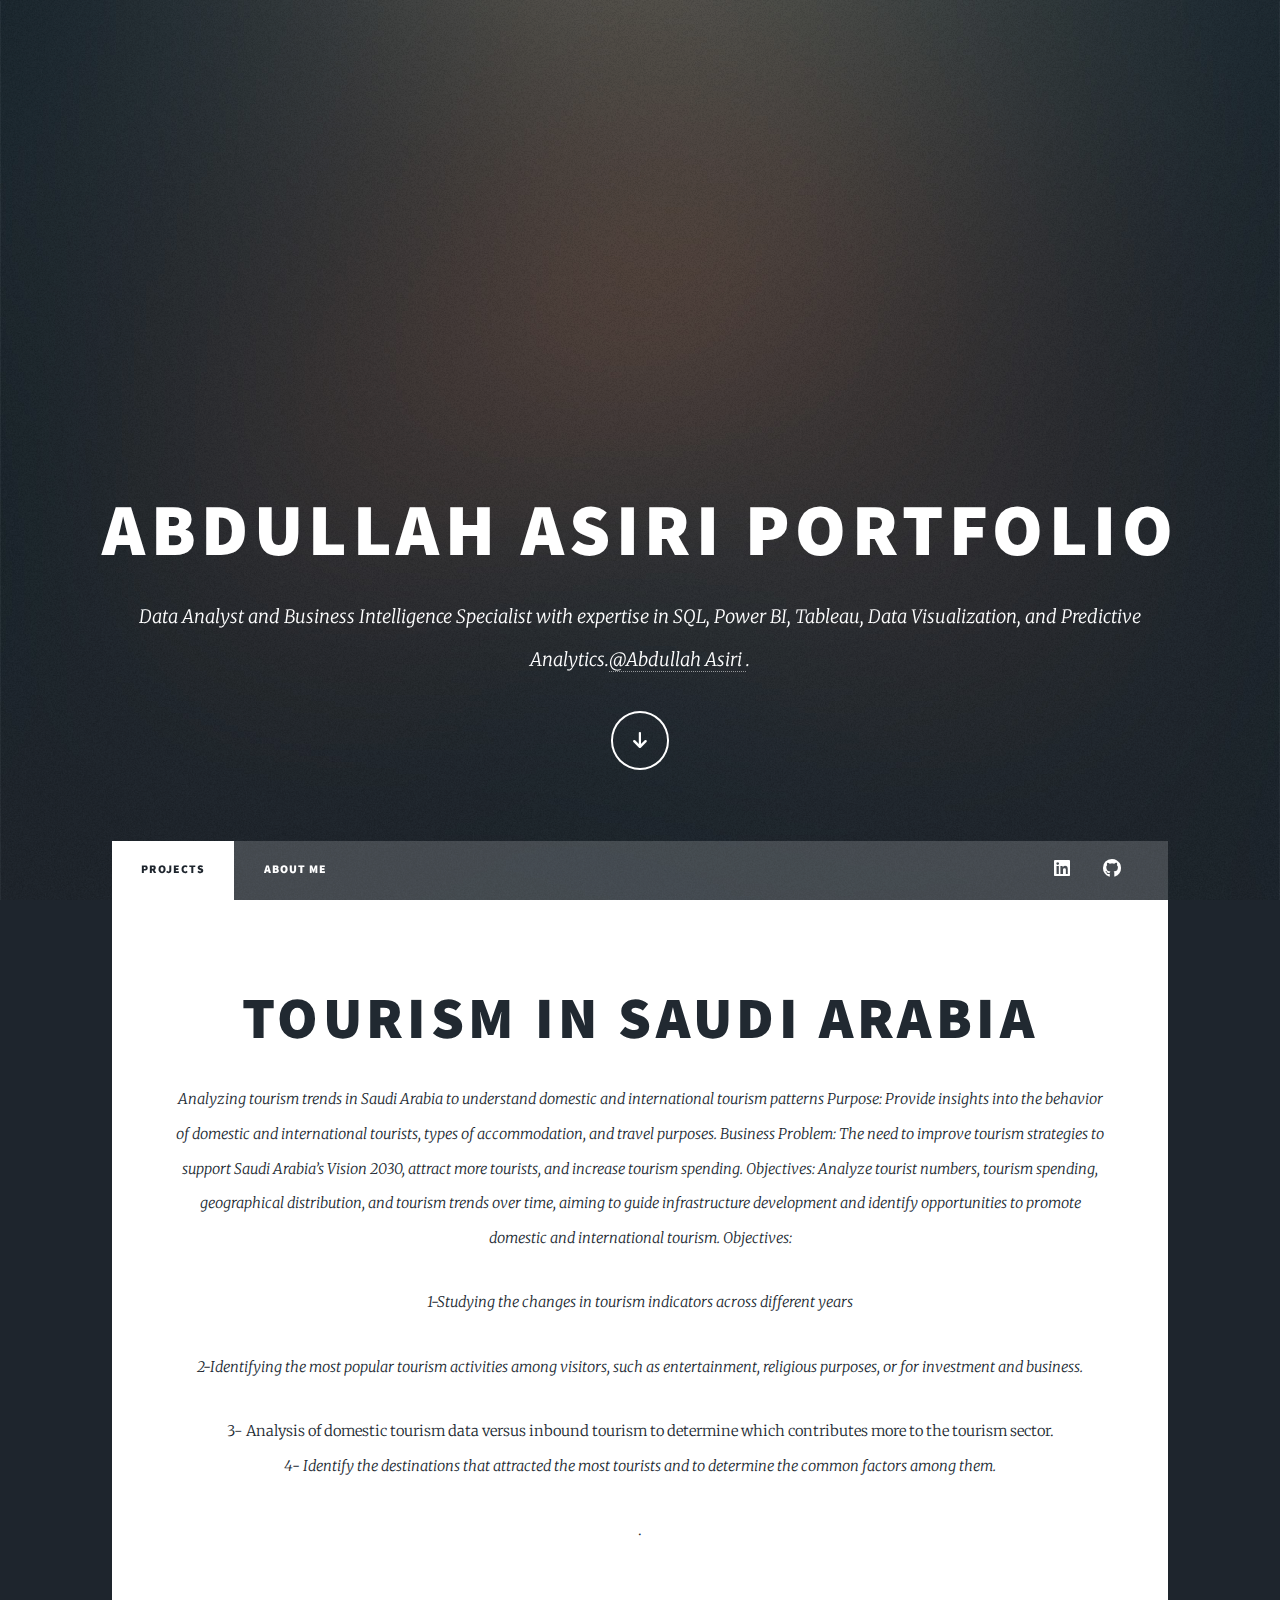
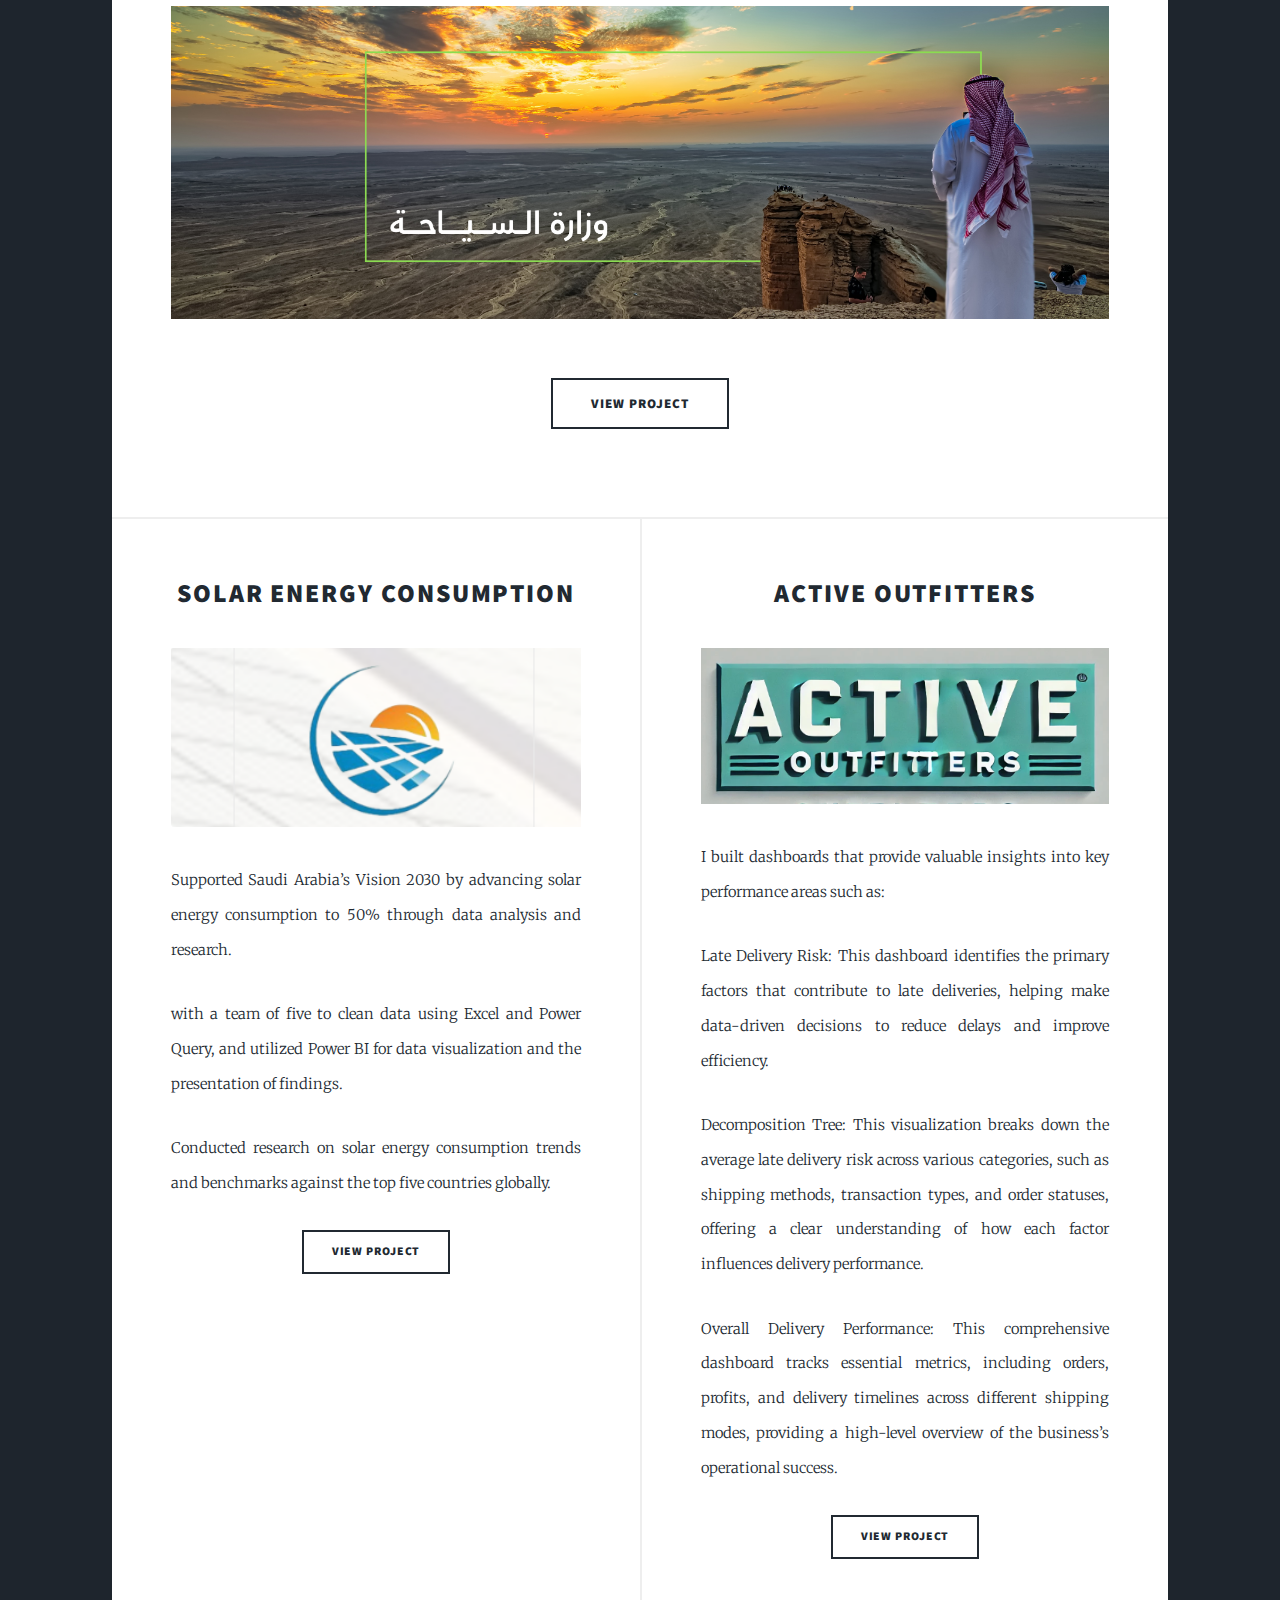
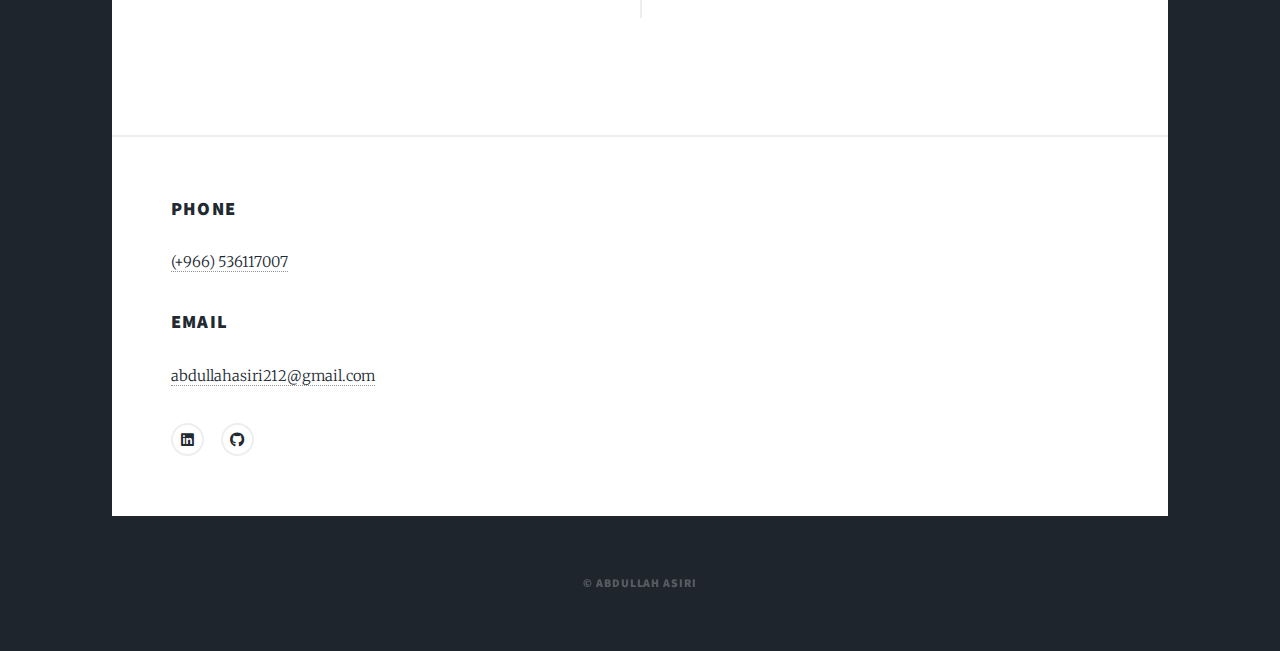
<file: index.html>
<!DOCTYPE HTML>

<html>
	<head>
		<title>Abdullah Asiri portfolio</title>
		<meta charset="utf-8" />
		<meta name="viewport" content="width=device-width, initial-scale=1, user-scalable=no" />
		<link rel="stylesheet" href="assets/css/main.css" />
		<noscript><link rel="stylesheet" href="assets/css/noscript.css" /></noscript>
		<!-- Include Font Awesome CSS -->
		<link rel="stylesheet" href="https://cdnjs.cloudflare.com/ajax/libs/font-awesome/6.0.0-beta3/css/all.min.css">
		<style>
			.icons {
				list-style: none;
				padding: 0;
				display: flex;
			}
	
			.icons li {
				margin-right: 10px;
			}
	
			.icons a {
				text-decoration: none;
				color: inherit;
			}
		</style>
	</head>
	<body class="is-preload">

		<!-- Wrapper -->
			<div id="wrapper" class="fade-in">

				<!-- Intro -->
					<div id="intro">
						<h1>ABDULLAH ASIRI PORTFOLIO<br />
						</h1>
						<p>Data Analyst and Business Intelligence Specialist with expertise in SQL, Power BI, Tableau, Data Visualization, and Predictive Analytics.<a href="https://www.linkedin.com/in/abdullah-asiri-636532263" target="_blank" >@Abdullah Asiri </a>
						</a>.</p>
						<ul class="actions">
							<li><a href="#header" class="button icon solid solo fa-arrow-down scrolly">Continue</a></li>
						</ul>
					</div>

				<!-- Header -->
					<header id="header">
						<a href="index.html" class="logo">Abdullah Asiri</a>
					</header>

				<!-- Nav -->
					<nav id="nav">
						<ul class="links">
							<li class="active"><a href="index.html">Projects</a></li>
							<li><a href="generic.html">About Me</a></li>
						</ul>
						<ul class="icons">
							<li><a href="https://www.linkedin.com/in/abdullah-asiri-636532263" target="_blank" class="icon brands fa-linkedin"><span class="label">LinkedIn</span></a></li>
							<li><a href="https://github.com/AbdullahAsiri1" target="_blank" class="icon brands fa-github"><span class="label">GitHub</span></a></li>
						</ul>
					</nav>
				<!-- Main -->
					<div id="main">

						<!-- Featured Post -->
							<article class="post featured">
								<header class="major">
									<h2><a href="https://github.com/AbdullahAsiri1/capstone" target="_blank"> Tourism In Saudi Arabia <br />
										</a></h2>
									<p>Analyzing tourism trends in Saudi Arabia to understand domestic and international tourism patterns
										Purpose: Provide insights into the behavior of domestic and international tourists, types of accommodation, and travel purposes.
										Business Problem: The need to improve tourism strategies to support Saudi Arabia’s Vision 2030, attract more tourists, and increase tourism spending.
										Objectives: Analyze tourist numbers, tourism spending, geographical distribution, and tourism trends over time, aiming to guide infrastructure development and identify opportunities to promote domestic and international tourism.
										
										Objectives:
										
										<p>1-Studying the changes in tourism indicators across different years</p>
										<p>2-Identifying the most popular tourism activities among visitors, such as entertainment, religious purposes, or for investment and business.</p>
										3- Analysis of domestic tourism data versus inbound tourism to determine which contributes more to the tourism sector.
										<p>4- Identify the destinations that attracted the most tourists and to determine the common factors among them.</p>
										.</p>
								</header>
								<a href="https://github.com/AbdullahAsiri1/capstone" target="_blank" class="image main"><img src="images/ministry.jpeg" alt="" /></a>


								<ul class="actions special">
									<li><a href="capstone" target="_blank" class="button large">View Project</a></li>
								</ul>
							</article>

						<!-- Posts -->
							<section class="posts">
								<article>
									<header>
										<h2><a href="solar github" target="_blank">Solar Energy Consumption<br />
										</a></h2>
									</header>
									<a href="???" target="_blank" class="image fit"><img src="images/SolarSSE.png" alt="" /></a>

	<p>Supported Saudi Arabia’s Vision 2030 by advancing solar energy consumption to 50% through data analysis and research.
	<p>with a team of five to clean data using Excel and Power Query, and utilized Power BI for data visualization and the presentation of findings.</p>
	<p>Conducted research on solar energy consumption trends and benchmarks against the top five countries globally.</p>

									<ul class="actions special">
										<li><a href="https://drive.google.com/file/d/1U3LYmaF-mazFqencTyJhGQyxaoMkDmLI/view?usp=sharing" target="_blank" class="button">View Project</a></li>
									</ul>
								</article>
								<article>
									<header>
										<h2><a href="???" target="_blank">Active Outfitters<br />
										</a></h2>
									</header>
									<a href="https://drive.google.com/file/d/1LnTQ5AnoX9RODTJK0d5bPKTWfoVHoLo9/view?usp=sharing" target="_blank" class="image fit"><img src="images/Active.png" alt="" /></a>
									<p>I built dashboards that provide valuable insights into key performance areas such as:
									<p>Late Delivery Risk: This dashboard identifies the primary factors that contribute to late deliveries, helping make data-driven decisions to reduce delays and improve efficiency.</p>
									<p>   Decomposition Tree: This visualization breaks down the average late delivery risk across various categories, such as shipping methods, transaction types, and order statuses, offering a clear understanding of how each factor influences delivery performance.</p>
									<p>Overall Delivery Performance: This comprehensive dashboard tracks essential metrics, including orders, profits, and delivery timelines across different shipping modes, providing a high-level overview of the business’s operational success.</p>
										
									<ul class="actions special">
										<li><a href="https://drive.google.com/file/d/1LnTQ5AnoX9RODTJK0d5bPKTWfoVHoLo9/view?usp=sharing" target="_blank" class="button">View Project</a></li>
									</ul>
								</article>
								
								</article>
						<header>
					<!-- </article>
					<article>
						<header>
							</ul>
						</article>
					</article>
					<article>
						<header> -->
<!-- Footer -->
<footer id="footer">
</section>
<section class="split contact">
	<section>
		<h3>Phone</h3>
		<p><a href="#">(+966) 536117007</a></p>
	</section>
	<section>
		<h3>Email</h3>
		<p><a href="#">abdullahasiri212@gmail.com</a></p>
	</section>
				<ul class="icons alt">
												<li><a href="https://www.linkedin.com/in/abdullah-asiri-636532263/" target="_blank" class="icon brands alt fa-linkedin"><span class="label">LinkedIn</span></a></li>
					<li><a href="https://github.com/abdullahasiri1" target="_blank" class="icon brands alt fa-github"><span class="label">GitHub</span></a></li>
				</ul>
	</section>
</section>
</footer>
			</div>
		<!-- Scripts -->
			<script src="assets/js/jquery.min.js"></script>
			<script src="assets/js/jquery.scrollex.min.js"></script>
			<script src="assets/js/jquery.scrolly.min.js"></script>
			<script src="assets/js/browser.min.js"></script>
			<script src="assets/js/breakpoints.min.js"></script>
			<script src="assets/js/util.js"></script>
			<script src="assets/js/main.js"></script>

	</body>
</html>


<!-- Copyright -->
<div id="copyright">
<ul><li>&copy; Abdullah Asiri</li>
</div>
</div>
<!-- Scripts -->
<script src="assets/js/jquery.min.js"></script>
<script src="assets/js/jquery.scrollex.min.js"></script>
<script src="assets/js/jquery.scrolly.min.js"></script>
<script src="assets/js/browser.min.js"></script>
<script src="assets/js/breakpoints.min.js"></script>
<script src="assets/js/util.js"></script>
</file>
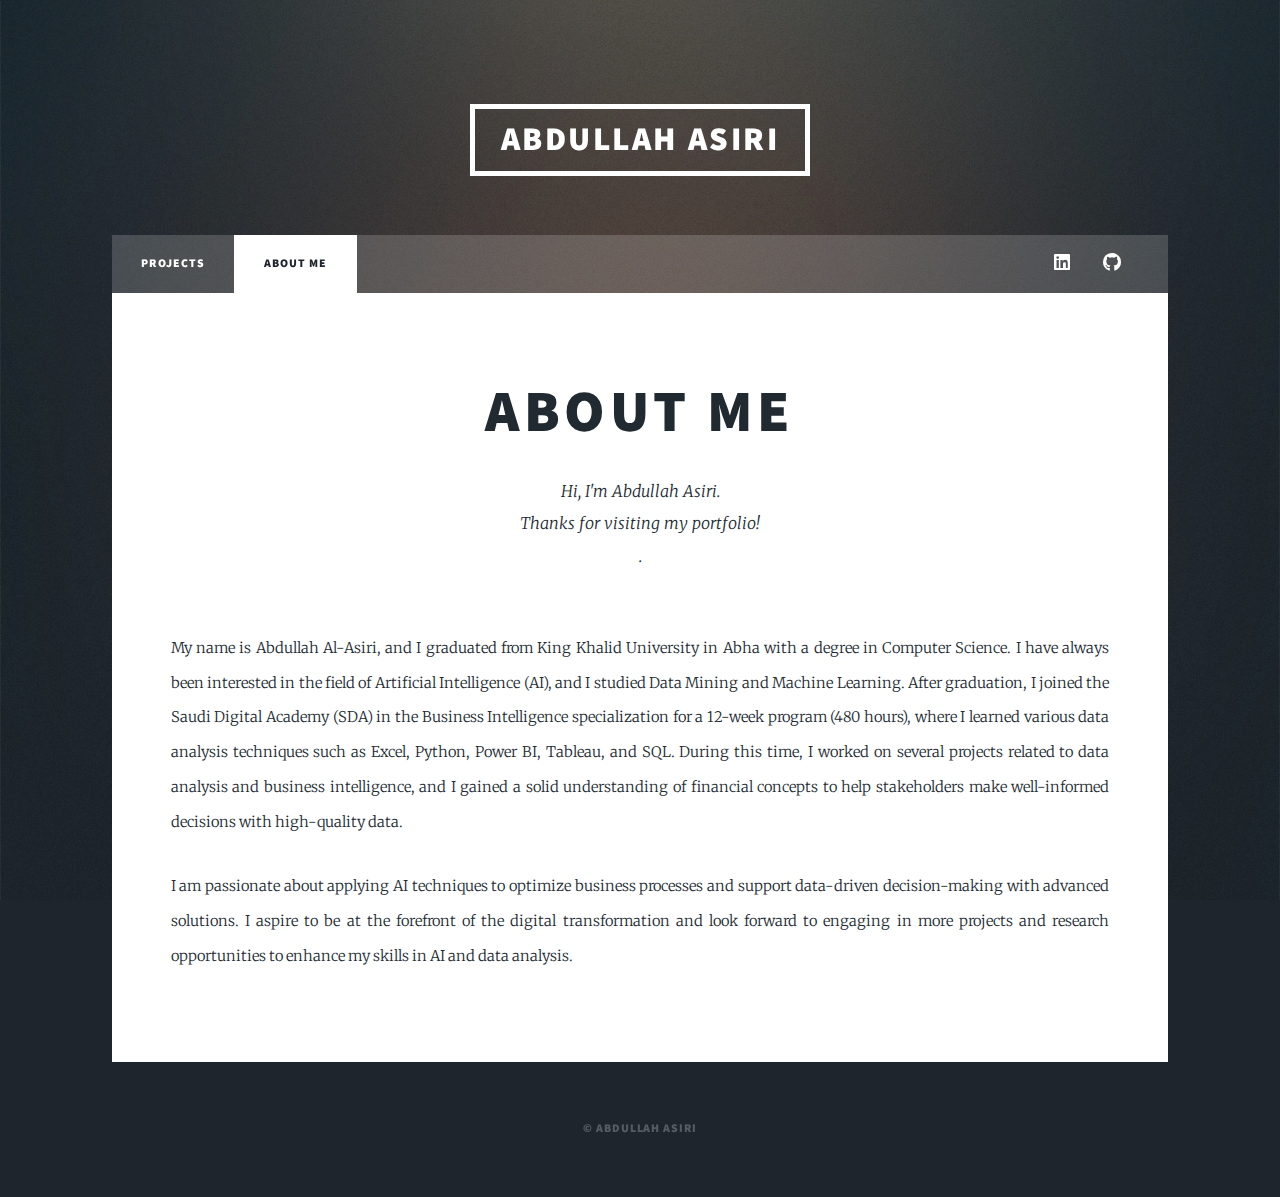
<file: generic.html>
<!DOCTYPE HTML>

<html>
	<head>
		<title>About Me</title>
		<meta charset="utf-8" />
		<meta name="viewport" content="width=device-width, initial-scale=1, user-scalable=no" />
		<link rel="stylesheet" href="assets/css/main.css" />
		<noscript><link rel="stylesheet" href="assets/css/noscript.css" /></noscript>
        <!-- Include Font Awesome CSS -->
    <link rel="stylesheet" href="https://cdnjs.cloudflare.com/ajax/libs/font-awesome/6.0.0-beta3/css/all.min.css">
    <style>
        .icons {
            list-style: none;
            padding: 0;
            display: flex;
        }

        .icons li {
            margin-right: 10px;
        }

        .icons a {
            text-decoration: none;
            color: inherit;
        }
    </style>
	</head>
	<body class="is-preload">

		<!-- Wrapper -->
			<div id="wrapper">

				<!-- Header -->
					<header id="header">
						<a href="index.html" class="logo">Abdullah Asiri</a>
					</header>

				<!-- Nav -->
					<nav id="nav">
						<ul class="links">
							<li><a href="index.html">Projects</a></li>
							<li class="active"><a href="generic.html">About Me</a></li>
						</ul>
						<ul class="icons">
							<li><a href="https://www.linkedin.com/in/abdullah-asiri-636532263/" target="_blank" class="icon brands fa-linkedin"><span class="label">LinkedIn</span></a></li>
							<li><a href="https://github.com/AbdullahAsiri1" target="_blank" class="icon brands fa-github"><span class="label">GitHub</span></a></li>
						</ul>
					</nav>

				<!-- Main -->
					<div id="main">

						<!-- Post -->
							<section class="post">
								<header class="major">
									<h1>About Me<br />
									</h1>
									<p>Hi, I'm Abdullah Asiri. <br />
										Thanks for visiting my portfolio!<br />
									.</p>
								</header>
								<p>My name is Abdullah Al-Asiri, and I graduated from King Khalid University in Abha with a degree in Computer Science. I have always been interested in the field of Artificial Intelligence (AI), and I studied Data Mining and Machine Learning. After graduation, I joined the Saudi Digital Academy (SDA) in the Business Intelligence specialization for a 12-week program (480 hours), where I learned various data analysis techniques such as Excel, Python, Power BI, Tableau, and SQL. During this time, I worked on several projects related to data analysis and business intelligence, and I gained a solid understanding of financial concepts to help stakeholders make well-informed decisions with high-quality data.</p>

<p>I am passionate about applying AI techniques to optimize business processes and support data-driven decision-making with advanced solutions. I aspire to be at the forefront of the digital transformation and look forward to engaging in more projects and research opportunities to enhance my skills in AI and data analysis.</p>

							</section>

					</div>

			
				<!-- Copyright -->
					<div id="copyright">
						<ul><li>&copy; ABDULLAH ASIRI</li>
					</div>
			</div>
		<!-- Scripts -->
			<script src="assets/js/jquery.min.js"></script>
			<script src="assets/js/jquery.scrollex.min.js"></script>
			<script src="assets/js/jquery.scrolly.min.js"></script>
			<script src="assets/js/browser.min.js"></script>
			<script src="assets/js/breakpoints.min.js"></script>
			<script src="assets/js/util.js"></script>
			<script src="assets/js/main.js"></script>
	</body>
</html>
</file>
<file: assets/css/main.css>
@import url(fontawesome-all.min.css);
@import url("https://fonts.googleapis.com/css?family=Merriweather:300,700,300italic,700italic|Source+Sans+Pro:900");

/*
	Massively by HTML5 UP
	html5up.net | @ajlkn
	Free for personal and commercial use under the CCA 3.0 license (html5up.net/license)
*/

html, body, div, span, applet, object,
iframe, h1, h2, h3, h4, h5, h6, p, blockquote,
pre, a, abbr, acronym, address, big, cite,
code, del, dfn, em, img, ins, kbd, q, s, samp,
small, strike, strong, sub, sup, tt, var, b,
u, i, center, dl, dt, dd, ol, ul, li, fieldset,
form, label, legend, table, caption, tbody,
tfoot, thead, tr, th, td, article, aside,
canvas, details, embed, figure, figcaption,
footer, header, hgroup, menu, nav, output, ruby,
section, summary, time, mark, audio, video {
	margin: 0;
	padding: 0;
	border: 0;
	font-size: 100%;
	font: inherit;
	vertical-align: baseline;}

article, aside, details, figcaption, figure,
footer, header, hgroup, menu, nav, section {
	display: block;}

body {
	line-height: 1;
}

ol, ul {
	list-style: none;
}

blockquote, q {
	quotes: none;
}

	blockquote:before, blockquote:after, q:before, q:after {
		content: '';
		content: none;
	}

table {
	border-collapse: collapse;
	border-spacing: 0;
}

body {
	-webkit-text-size-adjust: none;
}

mark {
	background-color: transparent;
	color: inherit;
}

input::-moz-focus-inner {
	border: 0;
	padding: 0;
}

input, select, textarea {
	-moz-appearance: none;
	-webkit-appearance: none;
	-ms-appearance: none;
	appearance: none;
}

/* Basic */

	@-ms-viewport {
		width: device-width;
	}

	body {
		-ms-overflow-style: scrollbar;
	}

	@media screen and (max-width: 480px) {

		html, body {
			min-width: 320px;
		}

	}

	html {
		box-sizing: border-box;
	}

	*, *:before, *:after {
		box-sizing: inherit;
	}

	body {
		background-color: #1e252d;
	}

		body.is-preload *, body.is-preload *:before, body.is-preload *:after {
			-moz-animation: none !important;
			-webkit-animation: none !important;
			-ms-animation: none !important;
			animation: none !important;
			-moz-transition: none !important;
			-webkit-transition: none !important;
			-ms-transition: none !important;
			transition: none !important;
		}

/* Type */

	html {
		font-size: 16pt;
	}

		@media screen and (max-width: 1680px) {

			html {
				font-size: 12pt;
			}

		}

		@media screen and (max-width: 1280px) {

			html {
				font-size: 11pt;
			}

		}

		@media screen and (max-width: 360px) {

			html {
				font-size: 10pt;
			}

		}

	body {
		color: #212931;
	}

	body, input, select, textarea {
		font-family: "Merriweather", Georgia, serif;
		font-weight: 300;
		font-size: 1rem;
		line-height: 2.375;
	}

	a {
		-moz-transition: color 0.2s ease-in-out, background-color 0.2s ease-in-out, border-color 0.2s ease-in-out, box-shadow 0.2s ease-in-out;
		-webkit-transition: color 0.2s ease-in-out, background-color 0.2s ease-in-out, border-color 0.2s ease-in-out, box-shadow 0.2s ease-in-out;
		-ms-transition: color 0.2s ease-in-out, background-color 0.2s ease-in-out, border-color 0.2s ease-in-out, box-shadow 0.2s ease-in-out;
		transition: color 0.2s ease-in-out, background-color 0.2s ease-in-out, border-color 0.2s ease-in-out, box-shadow 0.2s ease-in-out;
		border-bottom: dotted 1px;
		text-decoration: none;
	}

		a:hover {
			border-bottom-color: transparent;
		}

	strong, b {
		font-weight: 600;
	}

	em, i {
		font-style: italic;
	}

	p {
		text-align: justify;
		margin: 0 0 2rem 0;
	}

	h1, h2, h3, h4, h5, h6 {
		font-family: "Source Sans Pro", Helvetica, sans-serif;
		font-weight: 900;
		line-height: 1.5;
		letter-spacing: 0.075em;
		text-transform: uppercase;
		margin: 0 0 1rem 0;
	}

		h1 a, h2 a, h3 a, h4 a, h5 a, h6 a {
			border-bottom: 0;
			color: inherit;
			text-decoration: none;
		}

	h1 {
		font-size: 4rem;
		line-height: 1.1;
		margin: 0 0 2rem 0;
	}

	h2 {
		font-size: 1.75rem;
		line-height: 1.3;
		margin: 0 0 1.5rem 0;
	}

	h3 {
		font-size: 1.25rem;
		margin: 0 0 1.5rem 0;
	}

	h4 {
		font-size: 1rem;
	}

	h5 {
		font-size: 0.9rem;
	}

	h6 {
		font-size: 0.8rem;
	}

	sub {
		font-size: 0.8rem;
		position: relative;
		top: 0.5rem;
	}

	sup {
		font-size: 0.8rem;
		position: relative;
		top: -0.5rem;
	}

	blockquote {
		border-left: solid 4px;
		font-style: italic;
		margin: 0 0 2rem 0;
		padding: 0.5rem 0 0.5rem 2rem;
	}

	code {
		border: solid 2px;
		font-family: "Courier New", monospace;
		font-size: 0.9rem;
		margin: 0 0.25rem;
		padding: 0.25rem 0.65rem;
	}

	pre {
		-webkit-overflow-scrolling: touch;
		font-family: "Courier New", monospace;
		font-size: 0.9rem;
		margin: 0 0 2rem 0;
	}

		pre code {
			display: block;
			line-height: 1.75;
			padding: 1rem 1.5rem;
			overflow-x: auto;
		}

	hr {
		border: 0;
		border-bottom: solid 2px;
		margin: 3rem 0;
	}

		hr.major {
			margin: 5rem 0;
		}

	.align-left {
		text-align: left;
	}

	.align-center {
		text-align: center;
	}

	.align-right {
		text-align: right;
	}

	input, select, textarea {
		color: #212931;
	}

	a {
		color: #212931;
		border-bottom-color: rgba(33, 41, 49, 0.5);
	}

		a:hover {
			border-bottom-color: transparent;
			color: #18bfef !important;
		}

	strong, b {
		color: #212931;
	}

	h1, h2, h3, h4, h5, h6 {
		color: #212931;
	}

	blockquote {
		border-left-color: #eeeeee;
	}

	code {
		background: rgba(220, 220, 220, 0.25);
		border-color: #eeeeee;
	}

	hr {
		border-bottom-color: #eeeeee;
	}

/* Row */

	.row {
		display: flex;
		flex-wrap: wrap;
		box-sizing: border-box;
		align-items: stretch;
	}

		.row > * {
			box-sizing: border-box;
		}

		.row.gtr-uniform > * > :last-child {
			margin-bottom: 0;
		}

		.row.aln-left {
			justify-content: flex-start;
		}

		.row.aln-center {
			justify-content: center;
		}

		.row.aln-right {
			justify-content: flex-end;
		}

		.row.aln-top {
			align-items: flex-start;
		}

		.row.aln-middle {
			align-items: center;
		}

		.row.aln-bottom {
			align-items: flex-end;
		}

		.row > .imp {
			order: -1;
		}

		.row > .col-1 {
			width: 8.33333%;
		}

		.row > .off-1 {
			margin-left: 8.33333%;
		}

		.row > .col-2 {
			width: 16.66667%;
		}

		.row > .off-2 {
			margin-left: 16.66667%;
		}

		.row > .col-3 {
			width: 25%;
		}

		.row > .off-3 {
			margin-left: 25%;
		}

		.row > .col-4 {
			width: 33.33333%;
		}

		.row > .off-4 {
			margin-left: 33.33333%;
		}

		.row > .col-5 {
			width: 41.66667%;
		}

		.row > .off-5 {
			margin-left: 41.66667%;
		}

		.row > .col-6 {
			width: 50%;
		}

		.row > .off-6 {
			margin-left: 50%;
		}

		.row > .col-7 {
			width: 58.33333%;
		}

		.row > .off-7 {
			margin-left: 58.33333%;
		}

		.row > .col-8 {
			width: 66.66667%;
		}

		.row > .off-8 {
			margin-left: 66.66667%;
		}

		.row > .col-9 {
			width: 75%;
		}

		.row > .off-9 {
			margin-left: 75%;
		}

		.row > .col-10 {
			width: 83.33333%;
		}

		.row > .off-10 {
			margin-left: 83.33333%;
		}

		.row > .col-11 {
			width: 91.66667%;
		}

		.row > .off-11 {
			margin-left: 91.66667%;
		}

		.row > .col-12 {
			width: 100%;
		}

		.row > .off-12 {
			margin-left: 100%;
		}

		.row.gtr-0 {
			margin-top: 0;
			margin-left: 0rem;
		}

			.row.gtr-0 > * {
				padding: 0 0 0 0rem;
			}

			.row.gtr-0.gtr-uniform {
				margin-top: 0rem;
			}

				.row.gtr-0.gtr-uniform > * {
					padding-top: 0rem;
				}

		.row.gtr-25 {
			margin-top: 0;
			margin-left: -0.375rem;
		}

			.row.gtr-25 > * {
				padding: 0 0 0 0.375rem;
			}

			.row.gtr-25.gtr-uniform {
				margin-top: -0.375rem;
			}

				.row.gtr-25.gtr-uniform > * {
					padding-top: 0.375rem;
				}

		.row.gtr-50 {
			margin-top: 0;
			margin-left: -0.75rem;
		}

			.row.gtr-50 > * {
				padding: 0 0 0 0.75rem;
			}

			.row.gtr-50.gtr-uniform {
				margin-top: -0.75rem;
			}

				.row.gtr-50.gtr-uniform > * {
					padding-top: 0.75rem;
				}

		.row {
			margin-top: 0;
			margin-left: -1.5rem;
		}

			.row > * {
				padding: 0 0 0 1.5rem;
			}

			.row.gtr-uniform {
				margin-top: -1.5rem;
			}

				.row.gtr-uniform > * {
					padding-top: 1.5rem;
				}

		.row.gtr-150 {
			margin-top: 0;
			margin-left: -2.25rem;
		}

			.row.gtr-150 > * {
				padding: 0 0 0 2.25rem;
			}

			.row.gtr-150.gtr-uniform {
				margin-top: -2.25rem;
			}

				.row.gtr-150.gtr-uniform > * {
					padding-top: 2.25rem;
				}

		.row.gtr-200 {
			margin-top: 0;
			margin-left: -3rem;
		}

			.row.gtr-200 > * {
				padding: 0 0 0 3rem;
			}

			.row.gtr-200.gtr-uniform {
				margin-top: -3rem;
			}

				.row.gtr-200.gtr-uniform > * {
					padding-top: 3rem;
				}

		@media screen and (max-width: 1680px) {

			.row {
				display: flex;
				flex-wrap: wrap;
				box-sizing: border-box;
				align-items: stretch;
			}

				.row > * {
					box-sizing: border-box;
				}

				.row.gtr-uniform > * > :last-child {
					margin-bottom: 0;
				}

				.row.aln-left {
					justify-content: flex-start;
				}

				.row.aln-center {
					justify-content: center;
				}

				.row.aln-right {
					justify-content: flex-end;
				}

				.row.aln-top {
					align-items: flex-start;
				}

				.row.aln-middle {
					align-items: center;
				}

				.row.aln-bottom {
					align-items: flex-end;
				}

				.row > .imp-xlarge {
					order: -1;
				}

				.row > .col-1-xlarge {
					width: 8.33333%;
				}

				.row > .off-1-xlarge {
					margin-left: 8.33333%;
				}

				.row > .col-2-xlarge {
					width: 16.66667%;
				}

				.row > .off-2-xlarge {
					margin-left: 16.66667%;
				}

				.row > .col-3-xlarge {
					width: 25%;
				}

				.row > .off-3-xlarge {
					margin-left: 25%;
				}

				.row > .col-4-xlarge {
					width: 33.33333%;
				}

				.row > .off-4-xlarge {
					margin-left: 33.33333%;
				}

				.row > .col-5-xlarge {
					width: 41.66667%;
				}

				.row > .off-5-xlarge {
					margin-left: 41.66667%;
				}

				.row > .col-6-xlarge {
					width: 50%;
				}

				.row > .off-6-xlarge {
					margin-left: 50%;
				}

				.row > .col-7-xlarge {
					width: 58.33333%;
				}

				.row > .off-7-xlarge {
					margin-left: 58.33333%;
				}

				.row > .col-8-xlarge {
					width: 66.66667%;
				}

				.row > .off-8-xlarge {
					margin-left: 66.66667%;
				}

				.row > .col-9-xlarge {
					width: 75%;
				}

				.row > .off-9-xlarge {
					margin-left: 75%;
				}

				.row > .col-10-xlarge {
					width: 83.33333%;
				}

				.row > .off-10-xlarge {
					margin-left: 83.33333%;
				}

				.row > .col-11-xlarge {
					width: 91.66667%;
				}

				.row > .off-11-xlarge {
					margin-left: 91.66667%;
				}

				.row > .col-12-xlarge {
					width: 100%;
				}

				.row > .off-12-xlarge {
					margin-left: 100%;
				}

				.row.gtr-0 {
					margin-top: 0;
					margin-left: 0rem;
				}

					.row.gtr-0 > * {
						padding: 0 0 0 0rem;
					}

					.row.gtr-0.gtr-uniform {
						margin-top: 0rem;
					}

						.row.gtr-0.gtr-uniform > * {
							padding-top: 0rem;
						}

				.row.gtr-25 {
					margin-top: 0;
					margin-left: -0.375rem;
				}

					.row.gtr-25 > * {
						padding: 0 0 0 0.375rem;
					}

					.row.gtr-25.gtr-uniform {
						margin-top: -0.375rem;
					}

						.row.gtr-25.gtr-uniform > * {
							padding-top: 0.375rem;
						}

				.row.gtr-50 {
					margin-top: 0;
					margin-left: -0.75rem;
				}

					.row.gtr-50 > * {
						padding: 0 0 0 0.75rem;
					}

					.row.gtr-50.gtr-uniform {
						margin-top: -0.75rem;
					}

						.row.gtr-50.gtr-uniform > * {
							padding-top: 0.75rem;
						}

				.row {
					margin-top: 0;
					margin-left: -1.5rem;
				}

					.row > * {
						padding: 0 0 0 1.5rem;
					}

					.row.gtr-uniform {
						margin-top: -1.5rem;
					}

						.row.gtr-uniform > * {
							padding-top: 1.5rem;
						}

				.row.gtr-150 {
					margin-top: 0;
					margin-left: -2.25rem;
				}

					.row.gtr-150 > * {
						padding: 0 0 0 2.25rem;
					}

					.row.gtr-150.gtr-uniform {
						margin-top: -2.25rem;
					}

						.row.gtr-150.gtr-uniform > * {
							padding-top: 2.25rem;
						}

				.row.gtr-200 {
					margin-top: 0;
					margin-left: -3rem;
				}

					.row.gtr-200 > * {
						padding: 0 0 0 3rem;
					}

					.row.gtr-200.gtr-uniform {
						margin-top: -3rem;
					}

						.row.gtr-200.gtr-uniform > * {
							padding-top: 3rem;
						}

		}

		@media screen and (max-width: 1280px) {

			.row {
				display: flex;
				flex-wrap: wrap;
				box-sizing: border-box;
				align-items: stretch;
			}

				.row > * {
					box-sizing: border-box;
				}

				.row.gtr-uniform > * > :last-child {
					margin-bottom: 0;
				}

				.row.aln-left {
					justify-content: flex-start;
				}

				.row.aln-center {
					justify-content: center;
				}

				.row.aln-right {
					justify-content: flex-end;
				}

				.row.aln-top {
					align-items: flex-start;
				}

				.row.aln-middle {
					align-items: center;
				}

				.row.aln-bottom {
					align-items: flex-end;
				}

				.row > .imp-large {
					order: -1;
				}

				.row > .col-1-large {
					width: 8.33333%;
				}

				.row > .off-1-large {
					margin-left: 8.33333%;
				}

				.row > .col-2-large {
					width: 16.66667%;
				}

				.row > .off-2-large {
					margin-left: 16.66667%;
				}

				.row > .col-3-large {
					width: 25%;
				}

				.row > .off-3-large {
					margin-left: 25%;
				}

				.row > .col-4-large {
					width: 33.33333%;
				}

				.row > .off-4-large {
					margin-left: 33.33333%;
				}

				.row > .col-5-large {
					width: 41.66667%;
				}

				.row > .off-5-large {
					margin-left: 41.66667%;
				}

				.row > .col-6-large {
					width: 50%;
				}

				.row > .off-6-large {
					margin-left: 50%;
				}

				.row > .col-7-large {
					width: 58.33333%;
				}

				.row > .off-7-large {
					margin-left: 58.33333%;
				}

				.row > .col-8-large {
					width: 66.66667%;
				}

				.row > .off-8-large {
					margin-left: 66.66667%;
				}

				.row > .col-9-large {
					width: 75%;
				}

				.row > .off-9-large {
					margin-left: 75%;
				}

				.row > .col-10-large {
					width: 83.33333%;
				}

				.row > .off-10-large {
					margin-left: 83.33333%;
				}

				.row > .col-11-large {
					width: 91.66667%;
				}

				.row > .off-11-large {
					margin-left: 91.66667%;
				}

				.row > .col-12-large {
					width: 100%;
				}

				.row > .off-12-large {
					margin-left: 100%;
				}

				.row.gtr-0 {
					margin-top: 0;
					margin-left: 0rem;
				}

					.row.gtr-0 > * {
						padding: 0 0 0 0rem;
					}

					.row.gtr-0.gtr-uniform {
						margin-top: 0rem;
					}

						.row.gtr-0.gtr-uniform > * {
							padding-top: 0rem;
						}

				.row.gtr-25 {
					margin-top: 0;
					margin-left: -0.375rem;
				}

					.row.gtr-25 > * {
						padding: 0 0 0 0.375rem;
					}

					.row.gtr-25.gtr-uniform {
						margin-top: -0.375rem;
					}

						.row.gtr-25.gtr-uniform > * {
							padding-top: 0.375rem;
						}

				.row.gtr-50 {
					margin-top: 0;
					margin-left: -0.75rem;
				}

					.row.gtr-50 > * {
						padding: 0 0 0 0.75rem;
					}

					.row.gtr-50.gtr-uniform {
						margin-top: -0.75rem;
					}

						.row.gtr-50.gtr-uniform > * {
							padding-top: 0.75rem;
						}

				.row {
					margin-top: 0;
					margin-left: -1.5rem;
				}

					.row > * {
						padding: 0 0 0 1.5rem;
					}

					.row.gtr-uniform {
						margin-top: -1.5rem;
					}

						.row.gtr-uniform > * {
							padding-top: 1.5rem;
						}

				.row.gtr-150 {
					margin-top: 0;
					margin-left: -2.25rem;
				}

					.row.gtr-150 > * {
						padding: 0 0 0 2.25rem;
					}

					.row.gtr-150.gtr-uniform {
						margin-top: -2.25rem;
					}

						.row.gtr-150.gtr-uniform > * {
							padding-top: 2.25rem;
						}

				.row.gtr-200 {
					margin-top: 0;
					margin-left: -3rem;
				}

					.row.gtr-200 > * {
						padding: 0 0 0 3rem;
					}

					.row.gtr-200.gtr-uniform {
						margin-top: -3rem;
					}

						.row.gtr-200.gtr-uniform > * {
							padding-top: 3rem;
						}

		}

		@media screen and (max-width: 980px) {

			.row {
				display: flex;
				flex-wrap: wrap;
				box-sizing: border-box;
				align-items: stretch;
			}

				.row > * {
					box-sizing: border-box;
				}

				.row.gtr-uniform > * > :last-child {
					margin-bottom: 0;
				}

				.row.aln-left {
					justify-content: flex-start;
				}

				.row.aln-center {
					justify-content: center;
				}

				.row.aln-right {
					justify-content: flex-end;
				}

				.row.aln-top {
					align-items: flex-start;
				}

				.row.aln-middle {
					align-items: center;
				}

				.row.aln-bottom {
					align-items: flex-end;
				}

				.row > .imp-medium {
					order: -1;
				}

				.row > .col-1-medium {
					width: 8.33333%;
				}

				.row > .off-1-medium {
					margin-left: 8.33333%;
				}

				.row > .col-2-medium {
					width: 16.66667%;
				}

				.row > .off-2-medium {
					margin-left: 16.66667%;
				}

				.row > .col-3-medium {
					width: 25%;
				}

				.row > .off-3-medium {
					margin-left: 25%;
				}

				.row > .col-4-medium {
					width: 33.33333%;
				}

				.row > .off-4-medium {
					margin-left: 33.33333%;
				}

				.row > .col-5-medium {
					width: 41.66667%;
				}

				.row > .off-5-medium {
					margin-left: 41.66667%;
				}

				.row > .col-6-medium {
					width: 50%;
				}

				.row > .off-6-medium {
					margin-left: 50%;
				}

				.row > .col-7-medium {
					width: 58.33333%;
				}

				.row > .off-7-medium {
					margin-left: 58.33333%;
				}

				.row > .col-8-medium {
					width: 66.66667%;
				}

				.row > .off-8-medium {
					margin-left: 66.66667%;
				}

				.row > .col-9-medium {
					width: 75%;
				}

				.row > .off-9-medium {
					margin-left: 75%;
				}

				.row > .col-10-medium {
					width: 83.33333%;
				}

				.row > .off-10-medium {
					margin-left: 83.33333%;
				}

				.row > .col-11-medium {
					width: 91.66667%;
				}

				.row > .off-11-medium {
					margin-left: 91.66667%;
				}

				.row > .col-12-medium {
					width: 100%;
				}

				.row > .off-12-medium {
					margin-left: 100%;
				}

				.row.gtr-0 {
					margin-top: 0;
					margin-left: 0rem;
				}

					.row.gtr-0 > * {
						padding: 0 0 0 0rem;
					}

					.row.gtr-0.gtr-uniform {
						margin-top: 0rem;
					}

						.row.gtr-0.gtr-uniform > * {
							padding-top: 0rem;
						}

				.row.gtr-25 {
					margin-top: 0;
					margin-left: -0.375rem;
				}

					.row.gtr-25 > * {
						padding: 0 0 0 0.375rem;
					}

					.row.gtr-25.gtr-uniform {
						margin-top: -0.375rem;
					}

						.row.gtr-25.gtr-uniform > * {
							padding-top: 0.375rem;
						}

				.row.gtr-50 {
					margin-top: 0;
					margin-left: -0.75rem;
				}

					.row.gtr-50 > * {
						padding: 0 0 0 0.75rem;
					}

					.row.gtr-50.gtr-uniform {
						margin-top: -0.75rem;
					}

						.row.gtr-50.gtr-uniform > * {
							padding-top: 0.75rem;
						}

				.row {
					margin-top: 0;
					margin-left: -1.5rem;
				}

					.row > * {
						padding: 0 0 0 1.5rem;
					}

					.row.gtr-uniform {
						margin-top: -1.5rem;
					}

						.row.gtr-uniform > * {
							padding-top: 1.5rem;
						}

				.row.gtr-150 {
					margin-top: 0;
					margin-left: -2.25rem;
				}

					.row.gtr-150 > * {
						padding: 0 0 0 2.25rem;
					}

					.row.gtr-150.gtr-uniform {
						margin-top: -2.25rem;
					}

						.row.gtr-150.gtr-uniform > * {
							padding-top: 2.25rem;
						}

				.row.gtr-200 {
					margin-top: 0;
					margin-left: -3rem;
				}

					.row.gtr-200 > * {
						padding: 0 0 0 3rem;
					}

					.row.gtr-200.gtr-uniform {
						margin-top: -3rem;
					}

						.row.gtr-200.gtr-uniform > * {
							padding-top: 3rem;
						}

		}

		@media screen and (max-width: 736px) {

			.row {
				display: flex;
				flex-wrap: wrap;
				box-sizing: border-box;
				align-items: stretch;
			}

				.row > * {
					box-sizing: border-box;
				}

				.row.gtr-uniform > * > :last-child {
					margin-bottom: 0;
				}

				.row.aln-left {
					justify-content: flex-start;
				}

				.row.aln-center {
					justify-content: center;
				}

				.row.aln-right {
					justify-content: flex-end;
				}

				.row.aln-top {
					align-items: flex-start;
				}

				.row.aln-middle {
					align-items: center;
				}

				.row.aln-bottom {
					align-items: flex-end;
				}

				.row > .imp-small {
					order: -1;
				}

				.row > .col-1-small {
					width: 8.33333%;
				}

				.row > .off-1-small {
					margin-left: 8.33333%;
				}

				.row > .col-2-small {
					width: 16.66667%;
				}

				.row > .off-2-small {
					margin-left: 16.66667%;
				}

				.row > .col-3-small {
					width: 25%;
				}

				.row > .off-3-small {
					margin-left: 25%;
				}

				.row > .col-4-small {
					width: 33.33333%;
				}

				.row > .off-4-small {
					margin-left: 33.33333%;
				}

				.row > .col-5-small {
					width: 41.66667%;
				}

				.row > .off-5-small {
					margin-left: 41.66667%;
				}

				.row > .col-6-small {
					width: 50%;
				}

				.row > .off-6-small {
					margin-left: 50%;
				}

				.row > .col-7-small {
					width: 58.33333%;
				}

				.row > .off-7-small {
					margin-left: 58.33333%;
				}

				.row > .col-8-small {
					width: 66.66667%;
				}

				.row > .off-8-small {
					margin-left: 66.66667%;
				}

				.row > .col-9-small {
					width: 75%;
				}

				.row > .off-9-small {
					margin-left: 75%;
				}

				.row > .col-10-small {
					width: 83.33333%;
				}

				.row > .off-10-small {
					margin-left: 83.33333%;
				}

				.row > .col-11-small {
					width: 91.66667%;
				}

				.row > .off-11-small {
					margin-left: 91.66667%;
				}

				.row > .col-12-small {
					width: 100%;
				}

				.row > .off-12-small {
					margin-left: 100%;
				}

				.row.gtr-0 {
					margin-top: 0;
					margin-left: 0rem;
				}

					.row.gtr-0 > * {
						padding: 0 0 0 0rem;
					}

					.row.gtr-0.gtr-uniform {
						margin-top: 0rem;
					}

						.row.gtr-0.gtr-uniform > * {
							padding-top: 0rem;
						}

				.row.gtr-25 {
					margin-top: 0;
					margin-left: -0.375rem;
				}

					.row.gtr-25 > * {
						padding: 0 0 0 0.375rem;
					}

					.row.gtr-25.gtr-uniform {
						margin-top: -0.375rem;
					}

						.row.gtr-25.gtr-uniform > * {
							padding-top: 0.375rem;
						}

				.row.gtr-50 {
					margin-top: 0;
					margin-left: -0.75rem;
				}

					.row.gtr-50 > * {
						padding: 0 0 0 0.75rem;
					}

					.row.gtr-50.gtr-uniform {
						margin-top: -0.75rem;
					}

						.row.gtr-50.gtr-uniform > * {
							padding-top: 0.75rem;
						}

				.row {
					margin-top: 0;
					margin-left: -1.5rem;
				}

					.row > * {
						padding: 0 0 0 1.5rem;
					}

					.row.gtr-uniform {
						margin-top: -1.5rem;
					}

						.row.gtr-uniform > * {
							padding-top: 1.5rem;
						}

				.row.gtr-150 {
					margin-top: 0;
					margin-left: -2.25rem;
				}

					.row.gtr-150 > * {
						padding: 0 0 0 2.25rem;
					}

					.row.gtr-150.gtr-uniform {
						margin-top: -2.25rem;
					}

						.row.gtr-150.gtr-uniform > * {
							padding-top: 2.25rem;
						}

				.row.gtr-200 {
					margin-top: 0;
					margin-left: -3rem;
				}

					.row.gtr-200 > * {
						padding: 0 0 0 3rem;
					}

					.row.gtr-200.gtr-uniform {
						margin-top: -3rem;
					}

						.row.gtr-200.gtr-uniform > * {
							padding-top: 3rem;
						}

		}

		@media screen and (max-width: 480px) {

			.row {
				display: flex;
				flex-wrap: wrap;
				box-sizing: border-box;
				align-items: stretch;
			}

				.row > * {
					box-sizing: border-box;
				}

				.row.gtr-uniform > * > :last-child {
					margin-bottom: 0;
				}

				.row.aln-left {
					justify-content: flex-start;
				}

				.row.aln-center {
					justify-content: center;
				}

				.row.aln-right {
					justify-content: flex-end;
				}

				.row.aln-top {
					align-items: flex-start;
				}

				.row.aln-middle {
					align-items: center;
				}

				.row.aln-bottom {
					align-items: flex-end;
				}

				.row > .imp-xsmall {
					order: -1;
				}

				.row > .col-1-xsmall {
					width: 8.33333%;
				}

				.row > .off-1-xsmall {
					margin-left: 8.33333%;
				}

				.row > .col-2-xsmall {
					width: 16.66667%;
				}

				.row > .off-2-xsmall {
					margin-left: 16.66667%;
				}

				.row > .col-3-xsmall {
					width: 25%;
				}

				.row > .off-3-xsmall {
					margin-left: 25%;
				}

				.row > .col-4-xsmall {
					width: 33.33333%;
				}

				.row > .off-4-xsmall {
					margin-left: 33.33333%;
				}

				.row > .col-5-xsmall {
					width: 41.66667%;
				}

				.row > .off-5-xsmall {
					margin-left: 41.66667%;
				}

				.row > .col-6-xsmall {
					width: 50%;
				}

				.row > .off-6-xsmall {
					margin-left: 50%;
				}

				.row > .col-7-xsmall {
					width: 58.33333%;
				}

				.row > .off-7-xsmall {
					margin-left: 58.33333%;
				}

				.row > .col-8-xsmall {
					width: 66.66667%;
				}

				.row > .off-8-xsmall {
					margin-left: 66.66667%;
				}

				.row > .col-9-xsmall {
					width: 75%;
				}

				.row > .off-9-xsmall {
					margin-left: 75%;
				}

				.row > .col-10-xsmall {
					width: 83.33333%;
				}

				.row > .off-10-xsmall {
					margin-left: 83.33333%;
				}

				.row > .col-11-xsmall {
					width: 91.66667%;
				}

				.row > .off-11-xsmall {
					margin-left: 91.66667%;
				}

				.row > .col-12-xsmall {
					width: 100%;
				}

				.row > .off-12-xsmall {
					margin-left: 100%;
				}

				.row.gtr-0 {
					margin-top: 0;
					margin-left: 0rem;
				}

					.row.gtr-0 > * {
						padding: 0 0 0 0rem;
					}

					.row.gtr-0.gtr-uniform {
						margin-top: 0rem;
					}

						.row.gtr-0.gtr-uniform > * {
							padding-top: 0rem;
						}

				.row.gtr-25 {
					margin-top: 0;
					margin-left: -0.375rem;
				}

					.row.gtr-25 > * {
						padding: 0 0 0 0.375rem;
					}

					.row.gtr-25.gtr-uniform {
						margin-top: -0.375rem;
					}

						.row.gtr-25.gtr-uniform > * {
							padding-top: 0.375rem;
						}

				.row.gtr-50 {
					margin-top: 0;
					margin-left: -0.75rem;
				}

					.row.gtr-50 > * {
						padding: 0 0 0 0.75rem;
					}

					.row.gtr-50.gtr-uniform {
						margin-top: -0.75rem;
					}

						.row.gtr-50.gtr-uniform > * {
							padding-top: 0.75rem;
						}

				.row {
					margin-top: 0;
					margin-left: -1.5rem;
				}

					.row > * {
						padding: 0 0 0 1.5rem;
					}

					.row.gtr-uniform {
						margin-top: -1.5rem;
					}

						.row.gtr-uniform > * {
							padding-top: 1.5rem;
						}

				.row.gtr-150 {
					margin-top: 0;
					margin-left: -2.25rem;
				}

					.row.gtr-150 > * {
						padding: 0 0 0 2.25rem;
					}

					.row.gtr-150.gtr-uniform {
						margin-top: -2.25rem;
					}

						.row.gtr-150.gtr-uniform > * {
							padding-top: 2.25rem;
						}

				.row.gtr-200 {
					margin-top: 0;
					margin-left: -3rem;
				}

					.row.gtr-200 > * {
						padding: 0 0 0 3rem;
					}

					.row.gtr-200.gtr-uniform {
						margin-top: -3rem;
					}

						.row.gtr-200.gtr-uniform > * {
							padding-top: 3rem;
						}

		}

		@media screen and (max-width: 360px) {

			.row {
				display: flex;
				flex-wrap: wrap;
				box-sizing: border-box;
				align-items: stretch;
			}

				.row > * {
					box-sizing: border-box;
				}

				.row.gtr-uniform > * > :last-child {
					margin-bottom: 0;
				}

				.row.aln-left {
					justify-content: flex-start;
				}

				.row.aln-center {
					justify-content: center;
				}

				.row.aln-right {
					justify-content: flex-end;
				}

				.row.aln-top {
					align-items: flex-start;
				}

				.row.aln-middle {
					align-items: center;
				}

				.row.aln-bottom {
					align-items: flex-end;
				}

				.row > .imp-xxsmall {
					order: -1;
				}

				.row > .col-1-xxsmall {
					width: 8.33333%;
				}

				.row > .off-1-xxsmall {
					margin-left: 8.33333%;
				}

				.row > .col-2-xxsmall {
					width: 16.66667%;
				}

				.row > .off-2-xxsmall {
					margin-left: 16.66667%;
				}

				.row > .col-3-xxsmall {
					width: 25%;
				}

				.row > .off-3-xxsmall {
					margin-left: 25%;
				}

				.row > .col-4-xxsmall {
					width: 33.33333%;
				}

				.row > .off-4-xxsmall {
					margin-left: 33.33333%;
				}

				.row > .col-5-xxsmall {
					width: 41.66667%;
				}

				.row > .off-5-xxsmall {
					margin-left: 41.66667%;
				}

				.row > .col-6-xxsmall {
					width: 50%;
				}

				.row > .off-6-xxsmall {
					margin-left: 50%;
				}

				.row > .col-7-xxsmall {
					width: 58.33333%;
				}

				.row > .off-7-xxsmall {
					margin-left: 58.33333%;
				}

				.row > .col-8-xxsmall {
					width: 66.66667%;
				}

				.row > .off-8-xxsmall {
					margin-left: 66.66667%;
				}

				.row > .col-9-xxsmall {
					width: 75%;
				}

				.row > .off-9-xxsmall {
					margin-left: 75%;
				}

				.row > .col-10-xxsmall {
					width: 83.33333%;
				}

				.row > .off-10-xxsmall {
					margin-left: 83.33333%;
				}

				.row > .col-11-xxsmall {
					width: 91.66667%;
				}

				.row > .off-11-xxsmall {
					margin-left: 91.66667%;
				}

				.row > .col-12-xxsmall {
					width: 100%;
				}

				.row > .off-12-xxsmall {
					margin-left: 100%;
				}

				.row.gtr-0 {
					margin-top: 0;
					margin-left: 0rem;
				}

					.row.gtr-0 > * {
						padding: 0 0 0 0rem;
					}

					.row.gtr-0.gtr-uniform {
						margin-top: 0rem;
					}

						.row.gtr-0.gtr-uniform > * {
							padding-top: 0rem;
						}

				.row.gtr-25 {
					margin-top: 0;
					margin-left: -0.375rem;
				}

					.row.gtr-25 > * {
						padding: 0 0 0 0.375rem;
					}

					.row.gtr-25.gtr-uniform {
						margin-top: -0.375rem;
					}

						.row.gtr-25.gtr-uniform > * {
							padding-top: 0.375rem;
						}

				.row.gtr-50 {
					margin-top: 0;
					margin-left: -0.75rem;
				}

					.row.gtr-50 > * {
						padding: 0 0 0 0.75rem;
					}

					.row.gtr-50.gtr-uniform {
						margin-top: -0.75rem;
					}

						.row.gtr-50.gtr-uniform > * {
							padding-top: 0.75rem;
						}

				.row {
					margin-top: 0;
					margin-left: -1.5rem;
				}

					.row > * {
						padding: 0 0 0 1.5rem;
					}

					.row.gtr-uniform {
						margin-top: -1.5rem;
					}

						.row.gtr-uniform > * {
							padding-top: 1.5rem;
						}

				.row.gtr-150 {
					margin-top: 0;
					margin-left: -2.25rem;
				}

					.row.gtr-150 > * {
						padding: 0 0 0 2.25rem;
					}

					.row.gtr-150.gtr-uniform {
						margin-top: -2.25rem;
					}

						.row.gtr-150.gtr-uniform > * {
							padding-top: 2.25rem;
						}

				.row.gtr-200 {
					margin-top: 0;
					margin-left: -3rem;
				}

					.row.gtr-200 > * {
						padding: 0 0 0 3rem;
					}

					.row.gtr-200.gtr-uniform {
						margin-top: -3rem;
					}

						.row.gtr-200.gtr-uniform > * {
							padding-top: 3rem;
						}

		}

/* Box */

	.box {
		border: solid 2px;
		margin-bottom: 2rem;
		padding: 1.5rem;
	}

		.box > :last-child,
		.box > :last-child > :last-child,
		.box > :last-child > :last-child > :last-child {
			margin-bottom: 0;
		}

		.box.alt {
			border: 0;
			border-radius: 0;
			padding: 0;
		}

	.box {
		border-color: #eeeeee;
	}

/* Button */

	input[type="submit"],
	input[type="reset"],
	input[type="button"],
	button,
	.button {
		-moz-appearance: none;
		-webkit-appearance: none;
		-ms-appearance: none;
		appearance: none;
		-moz-transition: background-color 0.2s ease-in-out, box-shadow 0.2s ease-in-out, color 0.2s ease-in-out;
		-webkit-transition: background-color 0.2s ease-in-out, box-shadow 0.2s ease-in-out, color 0.2s ease-in-out;
		-ms-transition: background-color 0.2s ease-in-out, box-shadow 0.2s ease-in-out, color 0.2s ease-in-out;
		transition: background-color 0.2s ease-in-out, box-shadow 0.2s ease-in-out, color 0.2s ease-in-out;
		border: 0;
		border-radius: 0;
		cursor: pointer;
		display: inline-block;
		font-family: "Source Sans Pro", Helvetica, sans-serif;
		font-size: 0.8rem;
		font-weight: 900;
		letter-spacing: 0.075em;
		height: 3rem;
		line-height: 3rem;
		padding: 0 2rem;
		text-align: center;
		text-decoration: none;
		text-transform: uppercase;
		white-space: nowrap;
	}

		input[type="submit"].icon:before,
		input[type="reset"].icon:before,
		input[type="button"].icon:before,
		button.icon:before,
		.button.icon:before {
			margin-right: 0.5rem;
		}

		input[type="submit"].icon.solo,
		input[type="reset"].icon.solo,
		input[type="button"].icon.solo,
		button.icon.solo,
		.button.icon.solo {
			position: relative;
			width: 4rem;
			height: 4rem;
			line-height: 4rem;
			border-radius: 4rem;
			text-indent: 4rem;
			overflow: hidden;
			padding: 0;
			white-space: nowrap;
		}

			input[type="submit"].icon.solo:before,
			input[type="reset"].icon.solo:before,
			input[type="button"].icon.solo:before,
			button.icon.solo:before,
			.button.icon.solo:before {
				position: absolute;
				display: block;
				top: 0;
				left: 0;
				width: inherit;
				height: inherit;
				line-height: inherit;
				font-size: 1.25rem;
				margin-right: 0;
				text-align: center;
				text-indent: 0;
			}

		input[type="submit"].fit,
		input[type="reset"].fit,
		input[type="button"].fit,
		button.fit,
		.button.fit {
			width: 100%;
		}

		input[type="submit"].small,
		input[type="reset"].small,
		input[type="button"].small,
		button.small,
		.button.small {
			font-size: 0.7rem;
			height: 2.5rem;
			line-height: 2.5rem;
			padding: 0 1.5rem;
		}

		input[type="submit"].large,
		input[type="reset"].large,
		input[type="button"].large,
		button.large,
		.button.large {
			font-size: 0.9rem;
			height: 3.5rem;
			line-height: 3.5rem;
			padding: 0 2.75rem;
		}

		@media screen and (max-width: 980px) {

			input[type="submit"],
			input[type="reset"],
			input[type="button"],
			button,
			.button {
				font-size: 0.9rem;
				height: 3.25rem;
				line-height: 3.25rem;
			}

				input[type="submit"].large,
				input[type="reset"].large,
				input[type="button"].large,
				button.large,
				.button.large {
					font-size: 1rem;
					height: 3.75rem;
					line-height: 3.75rem;
				}

		}

		input[type="submit"].disabled, input[type="submit"]:disabled,
		input[type="reset"].disabled,
		input[type="reset"]:disabled,
		input[type="button"].disabled,
		input[type="button"]:disabled,
		button.disabled,
		button:disabled,
		.button.disabled,
		.button:disabled {
			pointer-events: none;
			opacity: 0.25;
		}

	input[type="submit"],
	input[type="reset"],
	input[type="button"],
	button,
	.button {
		background-color: transparent;
		box-shadow: inset 0 0 0 2px #212931;
		color: #212931 !important;
	}

		input[type="submit"]:hover,
		input[type="reset"]:hover,
		input[type="button"]:hover,
		button:hover,
		.button:hover {
			box-shadow: inset 0 0 0 2px #18bfef;
			color: #18bfef !important;
		}

		input[type="submit"].primary,
		input[type="reset"].primary,
		input[type="button"].primary,
		button.primary,
		.button.primary {
			background-color: #212931;
			box-shadow: none;
			color: #ffffff !important;
		}

			input[type="submit"].primary:hover,
			input[type="reset"].primary:hover,
			input[type="button"].primary:hover,
			button.primary:hover,
			.button.primary:hover {
				background-color: #18bfef;
			}

/* Form */

	form {
		margin: 0 0 2rem 0;
	}

		form > :last-child {
			margin-bottom: 0;
		}

		form > .fields {
			display: -moz-flex;
			display: -webkit-flex;
			display: -ms-flex;
			display: flex;
			-moz-flex-wrap: wrap;
			-webkit-flex-wrap: wrap;
			-ms-flex-wrap: wrap;
			flex-wrap: wrap;
			width: calc(100% + 3rem);
			margin: -1.5rem 0 2rem -1.5rem;
		}

			form > .fields > .field {
				-moz-flex-grow: 0;
				-webkit-flex-grow: 0;
				-ms-flex-grow: 0;
				flex-grow: 0;
				-moz-flex-shrink: 0;
				-webkit-flex-shrink: 0;
				-ms-flex-shrink: 0;
				flex-shrink: 0;
				padding: 1.5rem 0 0 1.5rem;
				width: calc(100% - 1.5rem);
			}

				form > .fields > .field.half {
					width: calc(50% - 0.75rem);
				}

				form > .fields > .field.third {
					width: calc(100%/3 - 0.5rem);
				}

				form > .fields > .field.quarter {
					width: calc(25% - 0.375rem);
				}

		@media screen and (max-width: 480px) {

			form > .fields {
				width: calc(100% + 3rem);
				margin: -1.5rem 0 2rem -1.5rem;
			}

				form > .fields > .field {
					padding: 1.5rem 0 0 1.5rem;
					width: calc(100% - 1.5rem);
				}

					form > .fields > .field.half {
						width: calc(100% - 1.5rem);
					}

					form > .fields > .field.third {
						width: calc(100% - 1.5rem);
					}

					form > .fields > .field.quarter {
						width: calc(100% - 1.5rem);
					}

		}

	label {
		display: block;
		font-family: "Source Sans Pro", Helvetica, sans-serif;
		font-weight: 900;
		line-height: 1.5;
		letter-spacing: 0.075em;
		font-size: 0.8rem;
		text-transform: uppercase;
		margin: 0 0 0.75rem 0;
	}

		@media screen and (max-width: 980px) {

			label {
				font-size: 0.9rem;
			}

		}

	input[type="text"],
	input[type="password"],
	input[type="email"],
	select,
	textarea {
		-moz-appearance: none;
		-webkit-appearance: none;
		-ms-appearance: none;
		appearance: none;
		background: transparent;
		border-radius: 0;
		border: solid 2px;
		color: inherit;
		display: block;
		outline: 0;
		padding: 0 1rem;
		text-decoration: none;
		width: 100%;
	}

		input[type="text"]:invalid,
		input[type="password"]:invalid,
		input[type="email"]:invalid,
		select:invalid,
		textarea:invalid {
			box-shadow: none;
		}

	select {
		background-size: 1.25rem;
		background-repeat: no-repeat;
		background-position: calc(100% - 1rem) center;
		height: 3rem;
		padding-right: 3rem;
		text-overflow: ellipsis;
	}

		select:focus::-ms-value {
			background-color: transparent;
		}

		select::-ms-expand {
			display: none;
		}

	input[type="text"],
	input[type="password"],
	input[type="email"],
	select {
		height: 3rem;
	}

	textarea {
		padding: 0.75rem 1rem;
	}

	input[type="checkbox"],
	input[type="radio"] {
		-moz-appearance: none;
		-webkit-appearance: none;
		-ms-appearance: none;
		appearance: none;
		display: block;
		float: left;
		margin-right: -2rem;
		opacity: 0;
		width: 1rem;
		z-index: -1;
	}

		input[type="checkbox"] + label,
		input[type="radio"] + label {
			text-decoration: none;
			cursor: pointer;
			display: inline-block;
			font-size: 1rem;
			letter-spacing: 0;
			font-family: "Merriweather", Georgia, serif;
			text-transform: none;
			font-weight: 300;
			padding-left: 2.8rem;
			padding-right: 1rem;
			position: relative;
		}

			input[type="checkbox"] + label:before,
			input[type="radio"] + label:before {
				-moz-osx-font-smoothing: grayscale;
				-webkit-font-smoothing: antialiased;
				display: inline-block;
				font-style: normal;
				font-variant: normal;
				text-rendering: auto;
				line-height: 1;
				text-transform: none !important;
				font-family: 'Font Awesome 5 Free';
				font-weight: 900;
			}

			input[type="checkbox"] + label:before,
			input[type="radio"] + label:before {
				border-radius: 0;
				border: solid 2px;
				content: '';
				display: inline-block;
				font-size: 0.8rem;
				height: 1.8rem;
				left: 0;
				line-height: 1.65rem;
				position: absolute;
				text-align: center;
				top: -0.125rem;
				width: 1.8rem;
			}

		input[type="checkbox"]:checked + label:before,
		input[type="radio"]:checked + label:before {
			content: '\f00c';
		}

	input[type="checkbox"] + label:before {
		border-radius: 0;
	}

	input[type="radio"] + label:before {
		border-radius: 100%;
	}

	::-webkit-input-placeholder {
		opacity: 1.0;
	}

	:-moz-placeholder {
		opacity: 1.0;
	}

	::-moz-placeholder {
		opacity: 1.0;
	}

	:-ms-input-placeholder {
		opacity: 1.0;
	}

	label {
		color: #212931;
	}

	input[type="text"],
	input[type="password"],
	input[type="email"],
	select,
	textarea {
		border-color: #eeeeee;
	}

		input[type="text"]:focus,
		input[type="password"]:focus,
		input[type="email"]:focus,
		select:focus,
		textarea:focus {
			border-color: #18bfef;
		}

	select {
		background-image: url("data:image/svg+xml;charset=utf8,%3Csvg xmlns='http://www.w3.org/2000/svg' width='40' height='40' preserveAspectRatio='none' viewBox='0 0 40 40'%3E%3Cpath d='M9.4,12.3l10.4,10.4l10.4-10.4c0.2-0.2,0.5-0.4,0.9-0.4c0.3,0,0.6,0.1,0.9,0.4l3.3,3.3c0.2,0.2,0.4,0.5,0.4,0.9 c0,0.4-0.1,0.6-0.4,0.9L20.7,31.9c-0.2,0.2-0.5,0.4-0.9,0.4c-0.3,0-0.6-0.1-0.9-0.4L4.3,17.3c-0.2-0.2-0.4-0.5-0.4-0.9 c0-0.4,0.1-0.6,0.4-0.9l3.3-3.3c0.2-0.2,0.5-0.4,0.9-0.4S9.1,12.1,9.4,12.3z' fill='%23eeeeee' /%3E%3C/svg%3E");
	}

		select option {
			background-color: #ffffff;
			color: #212931;
		}

	.select-wrapper:before {
		color: #eeeeee;
	}

	input[type="checkbox"] + label,
	input[type="radio"] + label {
		color: #212931;
	}

		input[type="checkbox"] + label:before,
		input[type="radio"] + label:before {
			border-color: #eeeeee;
		}

	input[type="checkbox"]:checked + label:before,
	input[type="radio"]:checked + label:before {
		background-color: #212931;
		border-color: #212931;
		color: #ffffff;
	}

	input[type="checkbox"]:focus + label:before,
	input[type="radio"]:focus + label:before {
		border-color: #18bfef;
	}

	::-webkit-input-placeholder {
		color: #909498 !important;
	}

	:-moz-placeholder {
		color: #909498 !important;
	}

	::-moz-placeholder {
		color: #909498 !important;
	}

	:-ms-input-placeholder {
		color: #909498 !important;
	}

	.formerize-placeholder {
		color: #909498 !important;
	}

/* Icon */

	.icon {
		text-decoration: none;
		border-bottom: none;
		position: relative;
	}

		.icon:before {
			-moz-osx-font-smoothing: grayscale;
			-webkit-font-smoothing: antialiased;
			display: inline-block;
			font-style: normal;
			font-variant: normal;
			text-rendering: auto;
			line-height: 1;
			text-transform: none !important;
			font-family: 'Font Awesome 5 Free';
			font-weight: 400;
		}

		.icon > .label {
			display: none;
		}

		.icon:before {
			line-height: inherit;
		}

		.icon.solid:before {
			font-weight: 900;
		}

		.icon.brands:before {
			font-family: 'Font Awesome 5 Brands';
		}

/* Image */

	.image {
		border: 0;
		display: inline-block;
		position: relative;
	}

		.image img {
			display: block;
		}

		.image.left, .image.right {
			max-width: 40%;
		}

			.image.left img, .image.right img {
				width: 100%;
			}

		.image.left {
			float: left;
			margin: 0 2rem 2rem 0;
			top: 0.75rem;
		}

		.image.right {
			float: right;
			margin: 0 0 2rem 2rem;
			top: 0.75rem;
		}

		.image.fit {
			display: block;
			margin: 2.5rem 0;
			width: 100%;
		}

			.image.fit:first-child {
				margin-top: 0;
			}

			.image.fit img {
				width: 100%;
			}

		.image.main {
			display: block;
			margin: 4rem 0;
			width: 100%;
		}

			.image.main:first-child {
				margin-top: 0;
			}

			.image.main img {
				width: 100%;
			}

		@media screen and (max-width: 736px) {

			.image.fit {
				margin: 2rem 0;
			}

			.image.main {
				margin: 2rem 0;
			}

		}

	a.image {
		overflow: hidden;
	}

		a.image img {
			-moz-transition: -moz-transform 0.2s ease-out;
			-webkit-transition: -webkit-transform 0.2s ease-out;
			-ms-transition: -ms-transform 0.2s ease-out;
			transition: transform 0.2s ease-out;
		}

		a.image:hover img {
			-moz-transform: scale(1.05);
			-webkit-transform: scale(1.05);
			-ms-transform: scale(1.05);
			transform: scale(1.05);
		}

/* Actions */

	ul.actions {
		display: -moz-flex;
		display: -webkit-flex;
		display: -ms-flex;
		display: flex;
		cursor: default;
		list-style: none;
		margin-left: -1rem;
		padding-left: 0;
	}

		ul.actions li {
			padding: 0 0 0 1rem;
			vertical-align: middle;
		}

		ul.actions.special {
			-moz-justify-content: center;
			-webkit-justify-content: center;
			-ms-justify-content: center;
			justify-content: center;
			width: 100%;
			margin-left: 0;
		}

			ul.actions.special li:first-child {
				padding-left: 0;
			}

		ul.actions.stacked {
			-moz-flex-direction: column;
			-webkit-flex-direction: column;
			-ms-flex-direction: column;
			flex-direction: column;
			margin-left: 0;
		}

			ul.actions.stacked li {
				padding: 1.3rem 0 0 0;
			}

				ul.actions.stacked li:first-child {
					padding-top: 0;
				}

		ul.actions.fit {
			width: calc(100% + 1rem);
		}

			ul.actions.fit li {
				-moz-flex-grow: 1;
				-webkit-flex-grow: 1;
				-ms-flex-grow: 1;
				flex-grow: 1;
				-moz-flex-shrink: 1;
				-webkit-flex-shrink: 1;
				-ms-flex-shrink: 1;
				flex-shrink: 1;
				width: 100%;
			}

				ul.actions.fit li > * {
					width: 100%;
				}

			ul.actions.fit.stacked {
				width: 100%;
			}

		@media screen and (max-width: 480px) {

			ul.actions:not(.fixed) {
				-moz-flex-direction: column;
				-webkit-flex-direction: column;
				-ms-flex-direction: column;
				flex-direction: column;
				margin-left: 0;
				width: 100% !important;
			}

				ul.actions:not(.fixed) li {
					-moz-flex-grow: 1;
					-webkit-flex-grow: 1;
					-ms-flex-grow: 1;
					flex-grow: 1;
					-moz-flex-shrink: 1;
					-webkit-flex-shrink: 1;
					-ms-flex-shrink: 1;
					flex-shrink: 1;
					padding: 1rem 0 0 0;
					text-align: center;
					width: 100%;
				}

					ul.actions:not(.fixed) li > * {
						width: 100%;
					}

					ul.actions:not(.fixed) li:first-child {
						padding-top: 0;
					}

					ul.actions:not(.fixed) li input[type="submit"],
					ul.actions:not(.fixed) li input[type="reset"],
					ul.actions:not(.fixed) li input[type="button"],
					ul.actions:not(.fixed) li button,
					ul.actions:not(.fixed) li .button {
						width: 100%;
					}

						ul.actions:not(.fixed) li input[type="submit"].icon:before,
						ul.actions:not(.fixed) li input[type="reset"].icon:before,
						ul.actions:not(.fixed) li input[type="button"].icon:before,
						ul.actions:not(.fixed) li button.icon:before,
						ul.actions:not(.fixed) li .button.icon:before {
							margin-left: -0.5rem;
						}

		}

/* Icons */

	ul.icons {
		cursor: default;
		list-style: none;
		padding-left: 0;
	}

		ul.icons li {
			display: inline-block;
			padding: 0 0.5rem 0 0;
			vertical-align: middle;
		}

			ul.icons li:last-child {
				padding-right: 0;
			}

			ul.icons li .icon:before {
				width: 2.25rem;
				height: 2.25rem;
				line-height: 2.25rem;
				display: inline-block;
				text-align: center;
				border-radius: 100%;
				font-size: 1.25rem;
			}

		ul.icons.alt li .icon:before {
			-moz-transition: color 0.2s ease-in-out, background-color 0.2s ease-in-out, border-color 0.2s ease-in-out, box-shadow 0.2s ease-in-out;
			-webkit-transition: color 0.2s ease-in-out, background-color 0.2s ease-in-out, border-color 0.2s ease-in-out, box-shadow 0.2s ease-in-out;
			-ms-transition: color 0.2s ease-in-out, background-color 0.2s ease-in-out, border-color 0.2s ease-in-out, box-shadow 0.2s ease-in-out;
			transition: color 0.2s ease-in-out, background-color 0.2s ease-in-out, border-color 0.2s ease-in-out, box-shadow 0.2s ease-in-out;
			font-size: 1rem;
		}

/* List */

	ol {
		list-style: decimal;
		margin: 0 0 2rem 0;
		padding-left: 1.25rem;
	}

		ol li {
			padding-left: 0.25rem;
		}

	ul {
		list-style: disc;
		margin: 0 0 2rem 0;
		padding-left: 1rem;
	}

		ul li {
			padding-left: 0.5rem;
		}

		ul.divided {
			list-style: none;
			padding-left: 0;
		}

			ul.divided li {
				border-top: solid 1px;
				padding: 0.5rem 0;
			}

				ul.divided li:first-child {
					border-top: 0;
					padding-top: 0;
				}

	dl {
		margin: 0 0 2rem 0;
	}

		dl dt {
			display: block;
			font-weight: 600;
			margin: 0 0 1rem 0;
		}

		dl dd {
			margin-left: 2rem;
		}

	ul.divided li {
		border-top-color: #eeeeee;
	}

	ul.icons li a.icon:hover:before {
		color: #18bfef;
	}

	ul.icons.alt li .icon:before {
		box-shadow: inset 0 0 0 2px #eeeeee;
	}

	ul.icons.alt li a.icon:hover:before {
		box-shadow: inset 0 0 0 2px #18bfef;
	}

/* Section/Article */

	section.special, article.special {
		text-align: center;
	}

	header {
		cursor: default;
	}

		header > .date {
			display: block;
			font-size: 0.8rem;
			height: 1;
			margin: 0 0 1rem 0;
			position: relative;
		}

		header > p {
			font-style: italic;
		}

		header > h1 + p {
			font-size: 1.1rem;
			margin-top: -0.5rem;
			line-height: 2;
		}

		header > h2 + p {
			font-size: 1rem;
			margin-top: -0.75rem;
		}

		header > h3 + p {
			font-size: 0.9rem;
			margin-top: -0.75rem;
		}

		header > h4 + p {
			font-size: 0.8rem;
			margin-top: -0.75rem;
		}

		header.major {
			margin: 0 0 4rem 0;
			text-align: center;
		}

			header.major > :last-child {
				margin-bottom: 0;
			}

			header.major > p {
				margin-top: 0;
				text-align: center;
			}

			header.major > .date {
				font-size: 1rem;
				margin: 0 0 4rem 0;
			}

				header.major > .date:before, header.major > .date:after {
					content: '';
					display: block;
					position: absolute;
					top: 50%;
					width: calc(50% - 6rem);
					border-top: solid 2px;
				}

				header.major > .date:before {
					left: 0;
				}

				header.major > .date:after {
					right: 0;
				}

		@media screen and (max-width: 980px) {

			header br {
				display: none;
			}

		}

		@media screen and (max-width: 736px) {

			header.major {
				margin: 0 0 2rem 0;
			}

		}

	header.major .date:before, header.major .date:after {
		border-top-color: #eeeeee;
	}

/* Table */

	.table-wrapper {
		-webkit-overflow-scrolling: touch;
		overflow-x: auto;
	}

	table {
		margin: 0 0 2rem 0;
		width: 100%;
	}

		table tbody tr {
			border: solid 1px;
			border-left: 0;
			border-right: 0;
		}

		table td {
			padding: 0.75rem 0.75rem;
		}

		table th {
			font-family: "Source Sans Pro", Helvetica, sans-serif;
			font-size: 0.8rem;
			font-weight: 900;
			letter-spacing: 0.075em;
			line-height: 1.5;
			padding: 0 0.75rem 0.75rem 0.75rem;
			text-align: left;
			text-transform: uppercase;
		}

			@media screen and (max-width: 980px) {

				table th {
					font-size: 0.9rem;
				}

			}

		table thead {
			border-bottom: solid 2px;
		}

		table tfoot {
			border-top: solid 2px;
		}

		table.alt {
			border-collapse: separate;
		}

			table.alt tbody tr td {
				border: solid 1px;
				border-left-width: 0;
				border-top-width: 0;
			}

				table.alt tbody tr td:first-child {
					border-left-width: 1px;
				}

			table.alt tbody tr:first-child td {
				border-top-width: 1px;
			}

			table.alt thead {
				border-bottom: 0;
			}

			table.alt tfoot {
				border-top: 0;
			}

	table tbody tr {
		border-color: #eeeeee;
	}

		table tbody tr:nth-child(2n + 1) {
			background-color: rgba(220, 220, 220, 0.25);
		}

	table th {
		color: #212931;
	}

	table thead {
		border-bottom-color: #eeeeee;
	}

	table tfoot {
		border-top-color: #eeeeee;
	}

	table.alt tbody tr td {
		border-color: #eeeeee;
	}

/* Pagination */

	.pagination {
		display: -moz-inline-flex;
		display: -webkit-inline-flex;
		display: -ms-inline-flex;
		display: inline-flex;
		-moz-user-select: none;
		-webkit-user-select: none;
		-ms-user-select: none;
		user-select: none;
		cursor: default;
		list-style: none;
		margin: 0 0 2rem 2px;
		padding: 0;
	}

		.pagination a, .pagination span {
			-moz-transition: background-color 0.2s ease-in-out, border-color 0.2s ease-in-out, box-shadow 0.2s ease-in-out, color 0.2s ease-in-out;
			-webkit-transition: background-color 0.2s ease-in-out, border-color 0.2s ease-in-out, box-shadow 0.2s ease-in-out, color 0.2s ease-in-out;
			-ms-transition: background-color 0.2s ease-in-out, border-color 0.2s ease-in-out, box-shadow 0.2s ease-in-out, color 0.2s ease-in-out;
			transition: background-color 0.2s ease-in-out, border-color 0.2s ease-in-out, box-shadow 0.2s ease-in-out, color 0.2s ease-in-out;
			border: solid 2px;
			display: inline-block;
			font-family: "Source Sans Pro", Helvetica, sans-serif;
			font-size: 0.8rem;
			font-weight: 900;
			height: 3rem;
			letter-spacing: 0.075em;
			line-height: calc(3rem - 4px);
			margin-left: -2px;
			min-width: 3rem;
			position: relative;
			text-align: center;
			text-decoration: none;
			text-transform: uppercase;
		}

		.pagination .next, .pagination .previous {
			text-decoration: none;
			padding: 0 1.75rem;
		}

			.pagination .next:before, .pagination .previous:before {
				-moz-osx-font-smoothing: grayscale;
				-webkit-font-smoothing: antialiased;
				display: inline-block;
				font-style: normal;
				font-variant: normal;
				text-rendering: auto;
				line-height: 1;
				text-transform: none !important;
				font-family: 'Font Awesome 5 Free';
				font-weight: 900;
			}

			.pagination .next:before, .pagination .previous:before {
				display: inline-block;
				color: inherit !important;
				line-height: inherit;
			}

		.pagination .previous:before {
			content: '\f104';
			margin-right: 0.9375em;
		}

		.pagination .next:before {
			content: '\f105';
			float: right;
			margin-left: 0.9375em;
		}

		@media screen and (max-width: 980px) {

			.pagination a, .pagination span {
				font-size: 0.9rem;
			}

		}

		@media screen and (max-width: 480px) {

			.pagination .page, .pagination .extra {
				display: none;
			}

		}

	.pagination a, .pagination span {
		border-color: #eeeeee;
	}

	.pagination a {
		color: #212931 !important;
	}

		.pagination a:hover {
			color: #18bfef !important;
			border-color: #18bfef;
			z-index: 1;
		}

			.pagination a:hover + a,
			.pagination a:hover + span {
				border-left-color: #18bfef;
			}

		.pagination a.active {
			background-color: #eeeeee;
		}

	.pagination span {
		color: #eeeeee;
	}

/* Wrapper */

	#wrapper {
		-moz-transition: opacity 0.5s ease;
		-webkit-transition: opacity 0.5s ease;
		-ms-transition: opacity 0.5s ease;
		transition: opacity 0.5s ease;
		position: relative;
		z-index: 1;
		overflow: hidden;
	}

		#wrapper > .bg {
			position: absolute;
			top: 0;
			left: 0;
			width: 100%;
			height: 100%;
			background-color: #212931;
			background-image: url("../../images/overlay.png"), linear-gradient(0deg, rgba(0, 0, 0, 0.1), rgba(0, 0, 0, 0.1)), url("../../images/bg.jpg");
			background-size: auto,								auto,														100% auto;
			background-position: center,								center,														top center;
			background-repeat: repeat,								no-repeat,													no-repeat;
			background-attachment: scroll,								scroll,														scroll;
			z-index: -1;
		}

			#wrapper > .bg.fixed {
				position: fixed;
				width: 100vw;
				height: 100vh;
			}

		#wrapper.fade-in:before {
			pointer-events: none;
			-moz-transition: opacity 1s ease-in-out;
			-webkit-transition: opacity 1s ease-in-out;
			-ms-transition: opacity 1s ease-in-out;
			transition: opacity 1s ease-in-out;
			-moz-transition-delay: 0.75s;
			-webkit-transition-delay: 0.75s;
			-ms-transition-delay: 0.75s;
			transition-delay: 0.75s;
			background: #1e252d;
			content: '';
			display: block;
			height: 100%;
			left: 0;
			opacity: 0;
			position: fixed;
			top: 0;
			width: 100%;
		}

		body.is-preload #wrapper.fade-in:before {
			opacity: 1;
		}

		@media screen and (orientation: portrait) {

			#wrapper > .bg {
				background-size: auto,								auto,														auto 175%;
			}

		}

/* Intro */

	#intro {
		color: #ffffff;
		padding: 8rem 4rem 6rem 4rem ;
		-moz-align-items: center;
		-webkit-align-items: center;
		-ms-align-items: center;
		align-items: center;
		display: -moz-flex;
		display: -webkit-flex;
		display: -ms-flex;
		display: flex;
		-moz-flex-direction: column;
		-webkit-flex-direction: column;
		-ms-flex-direction: column;
		flex-direction: column;
		-moz-justify-content: -moz-flex-end;
		-webkit-justify-content: -webkit-flex-end;
		-ms-justify-content: -ms-flex-end;
		justify-content: flex-end;
		-moz-transition: opacity 1s ease, -moz-transform 1s ease;
		-webkit-transition: opacity 1s ease, -webkit-transform 1s ease;
		-ms-transition: opacity 1s ease, -ms-transform 1s ease;
		transition: opacity 1s ease, transform 1s ease;
		position: relative;
		cursor: default;
		text-align: center;
		z-index: 1;
		min-height: 100vh;
	}

		#intro input, #intro select, #intro textarea {
			color: #ffffff;
		}

		#intro a {
			color: #ffffff;
			border-bottom-color: rgba(255, 255, 255, 0.5);
		}

			#intro a:hover {
				border-bottom-color: transparent;
				color: #18bfef !important;
			}

		#intro strong, #intro b {
			color: #ffffff;
		}

		#intro h1, #intro h2, #intro h3, #intro h4, #intro h5, #intro h6 {
			color: #ffffff;
		}

		#intro blockquote {
			border-left-color: #ffffff;
		}

		#intro code {
			background: rgba(255, 255, 255, 0.075);
			border-color: #ffffff;
		}

		#intro hr {
			border-bottom-color: #ffffff;
		}

		#intro input[type="submit"],
		#intro input[type="reset"],
		#intro input[type="button"],
		#intro button,
		#intro .button {
			background-color: transparent;
			box-shadow: inset 0 0 0 2px #ffffff;
			color: #ffffff !important;
		}

			#intro input[type="submit"]:hover,
			#intro input[type="reset"]:hover,
			#intro input[type="button"]:hover,
			#intro button:hover,
			#intro .button:hover {
				box-shadow: inset 0 0 0 2px #18bfef;
				color: #18bfef !important;
			}

			#intro input[type="submit"].primary,
			#intro input[type="reset"].primary,
			#intro input[type="button"].primary,
			#intro button.primary,
			#intro .button.primary {
				background-color: #ffffff;
				box-shadow: none;
				color: #1e252d !important;
			}

				#intro input[type="submit"].primary:hover,
				#intro input[type="reset"].primary:hover,
				#intro input[type="button"].primary:hover,
				#intro button.primary:hover,
				#intro .button.primary:hover {
					background-color: #18bfef;
				}

		#intro h1 {
			font-size: 5rem;
			line-height: 1;
		}

		#intro p {
			font-size: 1.25rem;
			font-style: italic;
			margin-top: -0.25rem;
			text-align: center;
		}

		#intro + #header {
			margin-top: -20rem;
		}

			#intro + #header .logo {
				-moz-transform: translateY(2rem);
				-webkit-transform: translateY(2rem);
				-ms-transform: translateY(2rem);
				transform: translateY(2rem);
				opacity: 0;
				visibility: hidden;
			}

		#intro.hidden {
			pointer-events: none;
			-moz-transform: translateY(2rem);
			-webkit-transform: translateY(2rem);
			-ms-transform: translateY(2rem);
			transform: translateY(2rem);
			-moz-transition: opacity 0.5s ease, -moz-transform 0.5s ease, visibility 0.5s;
			-webkit-transition: opacity 0.5s ease, -webkit-transform 0.5s ease, visibility 0.5s;
			-ms-transition: opacity 0.5s ease, -ms-transform 0.5s ease, visibility 0.5s;
			transition: opacity 0.5s ease, transform 0.5s ease, visibility 0.5s;
			opacity: 0;
			visibility: hidden;
		}

			#intro.hidden + #header .logo {
				-moz-transform: translateY(0);
				-webkit-transform: translateY(0);
				-ms-transform: translateY(0);
				transform: translateY(0);
				opacity: 1;
				visibility: visible;
			}

		body.is-preload #intro {
			-moz-transform: translateY(2rem);
			-webkit-transform: translateY(2rem);
			-ms-transform: translateY(2rem);
			transform: translateY(2rem);
			opacity: 0;
		}

			body.is-preload #intro:not(.hidden) + #header + #nav {
				-moz-transform: translateY(4rem);
				-webkit-transform: translateY(4rem);
				-ms-transform: translateY(4rem);
				transform: translateY(4rem);
				opacity: 0;
			}

		@media screen and (max-width: 980px) {

			#intro {
				padding: 4rem 4rem 2rem 4rem ;
				min-height: 90vh;
			}

				#intro p br {
					display: none;
				}

				#intro + #header {
					margin-top: -14rem;
				}

		}

		@media screen and (max-width: 736px) {

			#intro {
				padding: 3rem 2rem 1rem 2rem ;
				min-height: 80vh;
			}

				#intro h1 {
					font-size: 3.25rem;
					line-height: 1.1;
					margin-bottom: 1rem;
				}

				#intro p {
					font-size: 1rem;
					margin-top: 0rem;
				}

				#intro .actions {
					display: none;
				}

		}

/* Header */

	#header {
		color: #ffffff;
		-moz-align-items: center;
		-webkit-align-items: center;
		-ms-align-items: center;
		align-items: center;
		display: -moz-flex;
		display: -webkit-flex;
		display: -ms-flex;
		display: flex;
		-moz-flex-direction: column;
		-webkit-flex-direction: column;
		-ms-flex-direction: column;
		flex-direction: column;
		-moz-justify-content: -moz-flex-end;
		-webkit-justify-content: -webkit-flex-end;
		-ms-justify-content: -ms-flex-end;
		justify-content: flex-end;
		pointer-events: none;
		-moz-user-select: none;
		-webkit-user-select: none;
		-ms-user-select: none;
		user-select: none;
		height: 20rem;
		padding-bottom: 8rem;
		position: relative;
		text-align: center;
		z-index: 2;
	}

		#header input, #header select, #header textarea {
			color: #ffffff;
		}

		#header a {
			color: #ffffff;
			border-bottom-color: rgba(255, 255, 255, 0.5);
		}

			#header a:hover {
				border-bottom-color: transparent;
				color: #18bfef !important;
			}

		#header strong, #header b {
			color: #ffffff;
		}

		#header h1, #header h2, #header h3, #header h4, #header h5, #header h6 {
			color: #ffffff;
		}

		#header blockquote {
			border-left-color: #ffffff;
		}

		#header code {
			background: rgba(255, 255, 255, 0.075);
			border-color: #ffffff;
		}

		#header hr {
			border-bottom-color: #ffffff;
		}

		#header .logo {
			-moz-transition: border-color 0.2s ease-in-out, color 0.2s ease-in-out, opacity 0.5s ease, -moz-transform 0.5s ease, visibility 0.5s;
			-webkit-transition: border-color 0.2s ease-in-out, color 0.2s ease-in-out, opacity 0.5s ease, -webkit-transform 0.5s ease, visibility 0.5s;
			-ms-transition: border-color 0.2s ease-in-out, color 0.2s ease-in-out, opacity 0.5s ease, -ms-transform 0.5s ease, visibility 0.5s;
			transition: border-color 0.2s ease-in-out, color 0.2s ease-in-out, opacity 0.5s ease, transform 0.5s ease, visibility 0.5s;
			pointer-events: auto;
			border-style: solid;
			border-color: #ffffff;
			border-width: 5px !important;
			font-family: "Source Sans Pro", Helvetica, sans-serif;
			font-size: 2.25rem;
			font-weight: 900;
			letter-spacing: 0.075em;
			line-height: 1;
			padding: 1rem 1.75rem;
			text-transform: uppercase;
			visibility: visible;
		}

			#header .logo:hover {
				border-color: #18bfef !important;
				color: #18bfef !important;
			}

		@media screen and (max-width: 980px) {

			#header {
				height: 14rem;
				padding-bottom: 4rem;
			}

		}

		@media screen and (max-width: 736px) {

			#header {
				padding-bottom: 3rem;
			}

				#header .logo {
					font-size: 1.75rem;
					border-width: 3px !important;
				}

		}

/* Nav */

	#nav {
		color: #ffffff;
		display: -moz-flex;
		display: -webkit-flex;
		display: -ms-flex;
		display: flex;
		-moz-transition: -moz-transform 1s ease, opacity 1s ease;
		-webkit-transition: -webkit-transform 1s ease, opacity 1s ease;
		-ms-transition: -ms-transform 1s ease, opacity 1s ease;
		transition: transform 1s ease, opacity 1s ease;
		background: rgba(255, 255, 255, 0.175);
		height: 4rem;
		line-height: 4rem;
		margin: -4rem auto 0 auto;
		overflow: hidden;
		padding: 0 2rem 0 0;
		position: relative;
		width: calc(100% - 4rem);
		max-width: 72rem;
		z-index: 2;
	}

		#nav ul.divided li {
			border-top-color: #ffffff;
		}

		#nav ul.icons li a.icon:hover:before {
			color: #18bfef;
		}

		#nav ul.icons.alt li .icon:before {
			box-shadow: inset 0 0 0 2px #ffffff;
		}

		#nav ul.icons.alt li a.icon:hover:before {
			box-shadow: inset 0 0 0 2px #18bfef;
		}

		#nav input, #nav select, #nav textarea {
			color: #ffffff;
		}

		#nav a {
			color: #ffffff;
			border-bottom-color: rgba(255, 255, 255, 0.5);
		}

			#nav a:hover {
				border-bottom-color: transparent;
				color: #18bfef !important;
			}

		#nav strong, #nav b {
			color: #ffffff;
		}

		#nav h1, #nav h2, #nav h3, #nav h4, #nav h5, #nav h6 {
			color: #ffffff;
		}

		#nav blockquote {
			border-left-color: #ffffff;
		}

		#nav code {
			background: rgba(255, 255, 255, 0.075);
			border-color: #ffffff;
		}

		#nav hr {
			border-bottom-color: #ffffff;
		}

		#nav ul.links {
			display: -moz-flex;
			display: -webkit-flex;
			display: -ms-flex;
			display: flex;
			-moz-flex-grow: 1;
			-webkit-flex-grow: 1;
			-ms-flex-grow: 1;
			flex-grow: 1;
			-moz-flex-shrink: 1;
			-webkit-flex-shrink: 1;
			-ms-flex-shrink: 1;
			flex-shrink: 1;
			font-family: "Source Sans Pro", Helvetica, sans-serif;
			font-weight: 900;
			letter-spacing: 0.075em;
			list-style: none;
			margin-bottom: 0;
			padding-left: 0;
			text-transform: uppercase;
		}

			#nav ul.links li {
				display: block;
				padding-left: 0;
			}

				#nav ul.links li a {
					-moz-transition: background-color 0.2s ease-in-out, color 0.2s ease-in-out;
					-webkit-transition: background-color 0.2s ease-in-out, color 0.2s ease-in-out;
					-ms-transition: background-color 0.2s ease-in-out, color 0.2s ease-in-out;
					transition: background-color 0.2s ease-in-out, color 0.2s ease-in-out;
					display: block;
					font-size: 0.8rem;
					outline: none;
					padding: 0 2rem;
				}

					#nav ul.links li a:hover {
						color: inherit !important;
						background-color: rgba(255, 255, 255, 0.1);
					}

				#nav ul.links li.active {
					background-color: #ffffff;
				}

					#nav ul.links li.active a {
						color: #1e252d;
					}

						#nav ul.links li.active a:hover {
							color: #18bfef !important;
						}

		#nav ul.icons {
			-moz-flex-grow: 0;
			-webkit-flex-grow: 0;
			-ms-flex-grow: 0;
			flex-grow: 0;
			-moz-flex-shrink: 0;
			-webkit-flex-shrink: 0;
			-ms-flex-shrink: 0;
			flex-shrink: 0;
			margin-bottom: 0;
		}

		@media screen and (max-width: 980px) {

			#nav {
				display: none;
			}

		}

/* Main */

	#main {
		background-color: #ffffff;
		position: relative;
		margin: 0 auto;
		width: calc(100% - 4rem);
		max-width: 72rem;
		z-index: 2;
	}

		#main > * {
			padding: 4rem 4rem 2rem 4rem ;
			border-top: solid 2px #eeeeee;
			margin: 0;
		}

			#main > *:first-child {
				border-top: 0;
			}

		#main > footer {
			text-align: center;
		}

		#main > .post {
			padding: 8rem 8rem 6rem 8rem ;
		}

			#main > .post header.major > .date {
				margin-top: -2rem;
			}

			#main > .post header.major > h1, #main > .post header.major h2 {
				font-size: 4rem;
				line-height: 1.1;
				margin: 0 0 2rem 0;
			}

			#main > .post.featured {
				text-align: center;
			}

			@media screen and (max-width: 1280px) {

				#main > .post {
					padding: 6rem 4rem 4rem 4rem ;
				}

			}

			@media screen and (max-width: 736px) {

				#main > .post {
					padding: 4rem 2rem 2rem 2rem ;
				}

					#main > .post header.major > .date {
						margin-top: -1rem;
						margin-bottom: 2rem;
					}

					#main > .post header.major > h1, #main > .post header.major h2 {
						font-size: 2.5rem;
						line-height: 1.2;
						margin: 0 0 1.5rem 0;
					}

			}

		#main > .posts {
			display: -moz-flex;
			display: -webkit-flex;
			display: -ms-flex;
			display: flex;
			-moz-flex-wrap: wrap;
			-webkit-flex-wrap: wrap;
			-ms-flex-wrap: wrap;
			flex-wrap: wrap;
			-moz-align-items: -moz-stretch;
			-webkit-align-items: -webkit-stretch;
			-ms-align-items: -ms-stretch;
			align-items: stretch;
			text-align: center;
			width: 100%;
			padding: 0;
		}

			#main > .posts > * {
				-moz-flex-shrink: 1;
				-webkit-flex-shrink: 1;
				-ms-flex-shrink: 1;
				flex-shrink: 1;
				-moz-flex-grow: 0;
				-webkit-flex-grow: 0;
				-ms-flex-grow: 0;
				flex-grow: 0;
			}

			#main > .posts > * {
				width: 50%;
			}

			#main > .posts > * {
				padding: 4rem;
				width: 50%;
			}

			#main > .posts > article {
				border-color: #eeeeee;
				border-left-width: 2px;
				border-style: solid;
				border-top-width: 2px;
				text-align: center;
			}

				#main > .posts > article > :last-child {
					margin-bottom: 0;
				}

				#main > .posts > article:nth-child(2n - 1) {
					border-left-width: 0;
				}

				#main > .posts > article:nth-child(-n + 2) {
					border-top-width: 0;
				}

			@media screen and (max-width: 980px) {

				#main > .posts > * {
					width: 50%;
				}

				#main > .posts > * {
					padding: 2.5rem;
					width: 50%;
				}

			}

			@media screen and (max-width: 736px) {

				#main > .posts > * {
					width: 100%;
				}

				#main > .posts > * {
					padding: 2rem;
					width: 100%;
				}

				#main > .posts > article:nth-child(2n - 1) {
					border-left-width: 2px;
				}

				#main > .posts > article:nth-child(-n + 2) {
					border-top-width: 2px;
				}

				#main > .posts > article:nth-child(n) {
					border-left-width: 0;
				}

				#main > .posts > article:nth-child(-n + 1) {
					border-top-width: 0;
				}

				#main > .posts > article .image {
					max-width: 25rem;
					margin-left: auto;
					margin-right: auto;
				}

			}

		@media screen and (max-width: 736px) {

			#main > * {
				padding: 2rem 2rem 0.1rem 2rem ;
			}

		}

		@media screen and (max-width: 480px) {

			#main {
				width: 100%;
			}

		}

/* Footer */

	#footer {
		color: #717981;
		display: -moz-flex;
		display: -webkit-flex;
		display: -ms-flex;
		display: flex;
		background-color: #f5f5f5;
		color: #909498;
		cursor: default;
		position: relative;
		margin: 0 auto;
		width: calc(100% - 4rem);
		max-width: 72rem;
		z-index: 2;
	}

		#footer input, #footer select, #footer textarea {
			color: #717981;
		}

		#footer a {
			color: #717981;
			border-bottom-color: rgba(113, 121, 129, 0.5);
		}

			#footer a:hover {
				border-bottom-color: transparent;
				color: #18bfef !important;
			}

		#footer strong, #footer b {
			color: #717981;
		}

		#footer h1, #footer h2, #footer h3, #footer h4, #footer h5, #footer h6 {
			color: #717981;
		}

		#footer blockquote {
			border-left-color: #e2e2e2;
		}

		#footer code {
			background: rgba(220, 220, 220, 0.5);
			border-color: #e2e2e2;
		}

		#footer hr {
			border-bottom-color: #e2e2e2;
		}

		#footer .box {
			border-color: #e2e2e2;
		}

		#footer input[type="submit"],
		#footer input[type="reset"],
		#footer input[type="button"],
		#footer button,
		#footer .button {
			background-color: transparent;
			box-shadow: inset 0 0 0 2px #717981;
			color: #717981 !important;
		}

			#footer input[type="submit"]:hover,
			#footer input[type="reset"]:hover,
			#footer input[type="button"]:hover,
			#footer button:hover,
			#footer .button:hover {
				box-shadow: inset 0 0 0 2px #18bfef;
				color: #18bfef !important;
			}

			#footer input[type="submit"].primary,
			#footer input[type="reset"].primary,
			#footer input[type="button"].primary,
			#footer button.primary,
			#footer .button.primary {
				background-color: #717981;
				box-shadow: none;
				color: #f5f5f5 !important;
			}

				#footer input[type="submit"].primary:hover,
				#footer input[type="reset"].primary:hover,
				#footer input[type="button"].primary:hover,
				#footer button.primary:hover,
				#footer .button.primary:hover {
					background-color: #18bfef;
				}

		#footer label {
			color: #717981;
		}

		#footer input[type="text"],
		#footer input[type="password"],
		#footer input[type="email"],
		#footer select,
		#footer textarea {
			border-color: #e2e2e2;
		}

			#footer input[type="text"]:focus,
			#footer input[type="password"]:focus,
			#footer input[type="email"]:focus,
			#footer select:focus,
			#footer textarea:focus {
				border-color: #18bfef;
			}

		#footer select {
			background-image: url("data:image/svg+xml;charset=utf8,%3Csvg xmlns='http://www.w3.org/2000/svg' width='40' height='40' preserveAspectRatio='none' viewBox='0 0 40 40'%3E%3Cpath d='M9.4,12.3l10.4,10.4l10.4-10.4c0.2-0.2,0.5-0.4,0.9-0.4c0.3,0,0.6,0.1,0.9,0.4l3.3,3.3c0.2,0.2,0.4,0.5,0.4,0.9 c0,0.4-0.1,0.6-0.4,0.9L20.7,31.9c-0.2,0.2-0.5,0.4-0.9,0.4c-0.3,0-0.6-0.1-0.9-0.4L4.3,17.3c-0.2-0.2-0.4-0.5-0.4-0.9 c0-0.4,0.1-0.6,0.4-0.9l3.3-3.3c0.2-0.2,0.5-0.4,0.9-0.4S9.1,12.1,9.4,12.3z' fill='%23e2e2e2' /%3E%3C/svg%3E");
		}

			#footer select option {
				background-color: #f5f5f5;
				color: #717981;
			}

		#footer .select-wrapper:before {
			color: #e2e2e2;
		}

		#footer input[type="checkbox"] + label,
		#footer input[type="radio"] + label {
			color: #717981;
		}

			#footer input[type="checkbox"] + label:before,
			#footer input[type="radio"] + label:before {
				border-color: #e2e2e2;
			}

		#footer input[type="checkbox"]:checked + label:before,
		#footer input[type="radio"]:checked + label:before {
			background-color: #717981;
			border-color: #717981;
			color: #f5f5f5;
		}

		#footer input[type="checkbox"]:focus + label:before,
		#footer input[type="radio"]:focus + label:before {
			border-color: #18bfef;
		}

		#footer ::-webkit-input-placeholder {
			color: #b3b7bb !important;
		}

		#footer :-moz-placeholder {
			color: #b3b7bb !important;
		}

		#footer ::-moz-placeholder {
			color: #b3b7bb !important;
		}

		#footer :-ms-input-placeholder {
			color: #b3b7bb !important;
		}

		#footer .formerize-placeholder {
			color: #b3b7bb !important;
		}

		#footer ul.divided li {
			border-top-color: #e2e2e2;
		}

		#footer ul.icons li a.icon:hover:before {
			color: #18bfef;
		}

		#footer ul.icons.alt li .icon:before {
			box-shadow: inset 0 0 0 2px #e2e2e2;
		}

		#footer ul.icons.alt li a.icon:hover:before {
			box-shadow: inset 0 0 0 2px #18bfef;
		}

		#footer header.major .date:before, #footer header.major .date:after {
			border-top-color: #e2e2e2;
		}

		#footer table tbody tr {
			border-color: #e2e2e2;
		}

			#footer table tbody tr:nth-child(2n + 1) {
				background-color: rgba(220, 220, 220, 0.5);
			}

		#footer table th {
			color: #717981;
		}

		#footer table thead {
			border-bottom-color: #e2e2e2;
		}

		#footer table tfoot {
			border-top-color: #e2e2e2;
		}

		#footer table.alt tbody tr td {
			border-color: #e2e2e2;
		}

		#footer .pagination a, #footer .pagination span {
			border-color: #e2e2e2;
		}

		#footer .pagination a {
			color: #717981 !important;
		}

			#footer .pagination a:hover {
				color: #18bfef !important;
				border-color: #18bfef;
				z-index: 1;
			}

				#footer .pagination a:hover + a,
				#footer .pagination a:hover + span {
					border-left-color: #18bfef;
				}

			#footer .pagination a.active {
				background-color: #e2e2e2;
			}

		#footer .pagination span {
			color: #e2e2e2;
		}

		#footer > section {
			-moz-flex-basis: 50%;
			-webkit-flex-basis: 50%;
			-ms-flex-basis: 50%;
			flex-basis: 50%;
			-moz-flex-grow: 1;
			-webkit-flex-grow: 1;
			-ms-flex-grow: 1;
			flex-grow: 1;
			-moz-flex-shrink: 1;
			-webkit-flex-shrink: 1;
			-ms-flex-shrink: 1;
			flex-shrink: 1;
			padding: 4rem 4rem 2rem 4rem ;
			border-left: solid 2px #e2e2e2;
		}

			#footer > section:first-child {
				border-left: 0;
			}

			#footer > section.split {
				display: -moz-flex;
				display: -webkit-flex;
				display: -ms-flex;
				display: flex;
				-moz-flex-direction: column;
				-webkit-flex-direction: column;
				-ms-flex-direction: column;
				flex-direction: column;
				padding: 0;
			}

				#footer > section.split > section {
					padding: 3rem 4rem 1rem 4rem ;
					border-top: solid 2px #e2e2e2;
				}

					#footer > section.split > section:first-child {
						padding: 5rem 4rem 1rem 4rem ;
						border-top: 0;
					}

					#footer > section.split > section:last-child {
						padding: 3rem 4rem 3rem 4rem ;
					}

				#footer > section.split.contact > section {
					display: -moz-flex;
					display: -webkit-flex;
					display: -ms-flex;
					display: flex;
					-moz-align-items: center;
					-webkit-align-items: center;
					-ms-align-items: center;
					align-items: center;
					padding: 3.15rem 4rem;
				}

					#footer > section.split.contact > section > * {
						margin-bottom: 0;
					}

					#footer > section.split.contact > section > :first-child {
						-moz-flex-shrink: 0;
						-webkit-flex-shrink: 0;
						-ms-flex-shrink: 0;
						flex-shrink: 0;
						-moz-flex-grow: 0;
						-webkit-flex-grow: 0;
						-ms-flex-grow: 0;
						flex-grow: 0;
						width: 6rem;
					}

					#footer > section.split.contact > section > :last-child {
						-moz-flex-shrink: 1;
						-webkit-flex-shrink: 1;
						-ms-flex-shrink: 1;
						flex-shrink: 1;
						-moz-flex-grow: 1;
						-webkit-flex-grow: 1;
						-ms-flex-grow: 1;
						flex-grow: 1;
					}

					#footer > section.split.contact > section:first-child {
						padding: 4rem 4rem 3rem 4rem;
					}

					#footer > section.split.contact > section:last-child {
						padding: 3rem 4rem 4rem 4rem;
					}

					#footer > section.split.contact > section.alt {
						-moz-align-items: -moz-flex-start;
						-webkit-align-items: -webkit-flex-start;
						-ms-align-items: -ms-flex-start;
						align-items: flex-start;
					}

						#footer > section.split.contact > section.alt > :last-child {
							margin-top: -0.325rem;
						}

		#footer form label,
		#footer h3,
		#footer p {
			font-size: 0.8rem;
		}

		@media screen and (max-width: 980px) {

			#footer {
				display: block;
			}

				#footer > section {
					border-top: solid 2px #e2e2e2;
				}

					#footer > section:first-child {
						border-top: 0;
					}

					#footer > section.split > section {
						padding: 4rem 4rem 2rem 4rem ;
					}

						#footer > section.split > section:first-child {
							padding: 4rem 4rem 2rem 4rem ;
						}

						#footer > section.split > section:last-child {
							padding: 4rem 4rem 2rem 4rem ;
						}

					#footer > section.split.contact > section {
						padding: 4rem;
					}

						#footer > section.split.contact > section:first-child {
							padding: 4rem;
						}

						#footer > section.split.contact > section:last-child {
							padding: 4rem;
						}

				#footer form label,
				#footer h3,
				#footer p {
					font-size: 0.9rem;
				}

		}

		@media screen and (max-width: 736px) {

			#footer > section {
				padding: 2rem 2rem 0.1rem 2rem ;
			}

				#footer > section.split > section {
					padding: 2rem 2rem 0.1rem 2rem ;
				}

					#footer > section.split > section:first-child {
						padding: 2rem 2rem 0.1rem 2rem ;
					}

					#footer > section.split > section:last-child {
						padding: 2rem 2rem 0.1rem 2rem ;
					}

				#footer > section.split.contact > section {
					padding: 2rem;
				}

					#footer > section.split.contact > section:first-child {
						padding: 2rem;
					}

					#footer > section.split.contact > section:last-child {
						padding: 2rem;
					}

		}

		@media screen and (max-width: 480px) {

			#footer {
				width: 100%;
			}

		}

	#copyright {
		color: #ffffff;
		position: relative;
		color: rgba(255, 255, 255, 0.25);
		cursor: default;
		font-family: "Source Sans Pro", Helvetica, sans-serif;
		font-size: 0.8rem;
		font-weight: 900;
		letter-spacing: 0.075em;
		line-height: 1.5;
		text-align: center;
		text-transform: uppercase;
		margin: 4rem auto 8rem auto;
		width: calc(100% - 4rem);
		max-width: 72rem;
		z-index: 2;
	}

		#copyright input, #copyright select, #copyright textarea {
			color: #ffffff;
		}

		#copyright a {
			color: #ffffff;
			border-bottom-color: rgba(255, 255, 255, 0.5);
		}

			#copyright a:hover {
				border-bottom-color: transparent;
				color: #18bfef !important;
			}

		#copyright strong, #copyright b {
			color: #ffffff;
		}

		#copyright h1, #copyright h2, #copyright h3, #copyright h4, #copyright h5, #copyright h6 {
			color: #ffffff;
		}

		#copyright blockquote {
			border-left-color: #ffffff;
		}

		#copyright code {
			background: rgba(255, 255, 255, 0.075);
			border-color: #ffffff;
		}

		#copyright hr {
			border-bottom-color: #ffffff;
		}

		#copyright a {
			color: inherit;
			border-bottom-color: inherit;
		}

		#copyright ul {
			list-style: none;
			margin: 0;
			padding-left: 0;
		}

			#copyright ul li {
				border-left: solid 2px;
				display: inline-block;
				line-height: 1;
				margin-left: 1rem;
				padding-left: 1rem;
			}

				#copyright ul li:first-child {
					border-left: 0;
					margin-left: 0;
					padding-left: 0;
				}

		@media screen and (max-width: 1280px) {

			#copyright {
				margin: 4rem auto;
			}

		}

		@media screen and (max-width: 480px) {

			#copyright ul li {
				border-left: 0;
				margin: 1rem 0 0 0;
				padding-left: 0;
				display: block;
			}

				#copyright ul li:first-child {
					margin-top: 0;
				}

		}

/* Nav Panel */

	#navPanelToggle {
		text-decoration: none;
		-moz-transition: color 0.2s ease-in-out, background-color 0.2s ease-in-out, box-shadow 0.2s ease-in-out;
		-webkit-transition: color 0.2s ease-in-out, background-color 0.2s ease-in-out, box-shadow 0.2s ease-in-out;
		-ms-transition: color 0.2s ease-in-out, background-color 0.2s ease-in-out, box-shadow 0.2s ease-in-out;
		transition: color 0.2s ease-in-out, background-color 0.2s ease-in-out, box-shadow 0.2s ease-in-out;
		display: none;
		position: fixed;
		top: 0.75rem;
		right: 0.75rem;
		border: 0;
		color: #ffffff;
		font-family: "Source Sans Pro", Helvetica, sans-serif;
		font-size: 0.9rem;
		font-weight: 900;
		letter-spacing: 0.075em;
		padding: 0.375rem 1.25rem;
		text-transform: uppercase;
		z-index: 10001;
	}

		#navPanelToggle:before {
			-moz-osx-font-smoothing: grayscale;
			-webkit-font-smoothing: antialiased;
			display: inline-block;
			font-style: normal;
			font-variant: normal;
			text-rendering: auto;
			line-height: 1;
			text-transform: none !important;
			font-family: 'Font Awesome 5 Free';
			font-weight: 900;
		}

		#navPanelToggle:before {
			content: '\f0c9';
			margin-right: 0.5rem;
		}

		#navPanelToggle.alt {
			background-color: rgba(255, 255, 255, 0.875);
			box-shadow: 0 0.125rem 0.75rem 0 rgba(30, 37, 45, 0.25);
			color: #212931;
		}

			#navPanelToggle.alt:hover {
				background-color: #ffffff;
			}

		@media screen and (max-width: 980px) {

			#navPanelToggle {
				display: block;
			}

		}

		@media screen and (max-width: 736px) {

			#navPanelToggle {
				font-size: 0.8rem;
				padding: 0.25rem 1rem;
			}

		}

	#navPanel {
		-moz-transform: translateX(20rem);
		-webkit-transform: translateX(20rem);
		-ms-transform: translateX(20rem);
		transform: translateX(20rem);
		-moz-transition: -moz-transform 0.5s ease, box-shadow 0.5s ease, visibility 0.5s;
		-webkit-transition: -webkit-transform 0.5s ease, box-shadow 0.5s ease, visibility 0.5s;
		-ms-transition: -ms-transform 0.5s ease, box-shadow 0.5s ease, visibility 0.5s;
		transition: transform 0.5s ease, box-shadow 0.5s ease, visibility 0.5s;
		display: none;
		-webkit-overflow-scrolling: touch;
		background: #ffffff;
		box-shadow: none;
		color: #212931;
		height: 100%;
		max-width: 80%;
		overflow-y: auto;
		padding: 3rem 2rem;
		position: fixed;
		right: 0;
		top: 0;
		visibility: hidden;
		width: 20rem;
		z-index: 10002;
	}

		#navPanel .links {
			list-style: none;
			padding-left: 0;
		}

			#navPanel .links li {
				border-top: solid 2px #eeeeee;
			}

				#navPanel .links li a {
					border-bottom: 0;
					display: block;
					font-family: "Source Sans Pro", Helvetica, sans-serif;
					font-size: 0.9rem;
					font-size: 0.9rem;
					font-weight: 900;
					letter-spacing: 0.075em;
					padding: 0.75rem 0;
					text-transform: uppercase;
				}

				#navPanel .links li:first-child {
					border-top: 0;
				}

		#navPanel .close {
			text-decoration: none;
			-moz-transition: color 0.2s ease-in-out;
			-webkit-transition: color 0.2s ease-in-out;
			-ms-transition: color 0.2s ease-in-out;
			transition: color 0.2s ease-in-out;
			-webkit-tap-highlight-color: rgba(0, 0, 0, 0);
			border: 0;
			color: #909498;
			cursor: pointer;
			display: block;
			height: 3.25rem;
			line-height: 3.25rem;
			padding-right: 1.25rem;
			position: absolute;
			right: 0;
			text-align: right;
			top: 0;
			vertical-align: middle;
			width: 7rem;
		}

			#navPanel .close:before {
				-moz-osx-font-smoothing: grayscale;
				-webkit-font-smoothing: antialiased;
				display: inline-block;
				font-style: normal;
				font-variant: normal;
				text-rendering: auto;
				line-height: 1;
				text-transform: none !important;
				font-family: 'Font Awesome 5 Free';
				font-weight: 900;
			}

			#navPanel .close:before {
				content: '\f00d';
				font-size: 1.25rem;
			}

			#navPanel .close:hover {
				color: #212931;
			}

			@media screen and (max-width: 736px) {

				#navPanel .close {
					height: 4rem;
					line-height: 4rem;
				}

			}

		@media screen and (max-width: 980px) {

			#navPanel {
				display: block;
			}

		}

		@media screen and (max-width: 736px) {

			#navPanel {
				padding: 2.5rem 1.75rem;
			}

		}

	@media screen and (max-width: 980px) {

		body.is-navPanel-visible #wrapper {
			opacity: 0.5;
		}

		body.is-navPanel-visible #navPanel {
			-moz-transform: translateX(0);
			-webkit-transform: translateX(0);
			-ms-transform: translateX(0);
			transform: translateX(0);
			box-shadow: 0 0 1.5rem 0 rgba(0, 0, 0, 0.2);
			visibility: visible;
		}

	}
</file>
